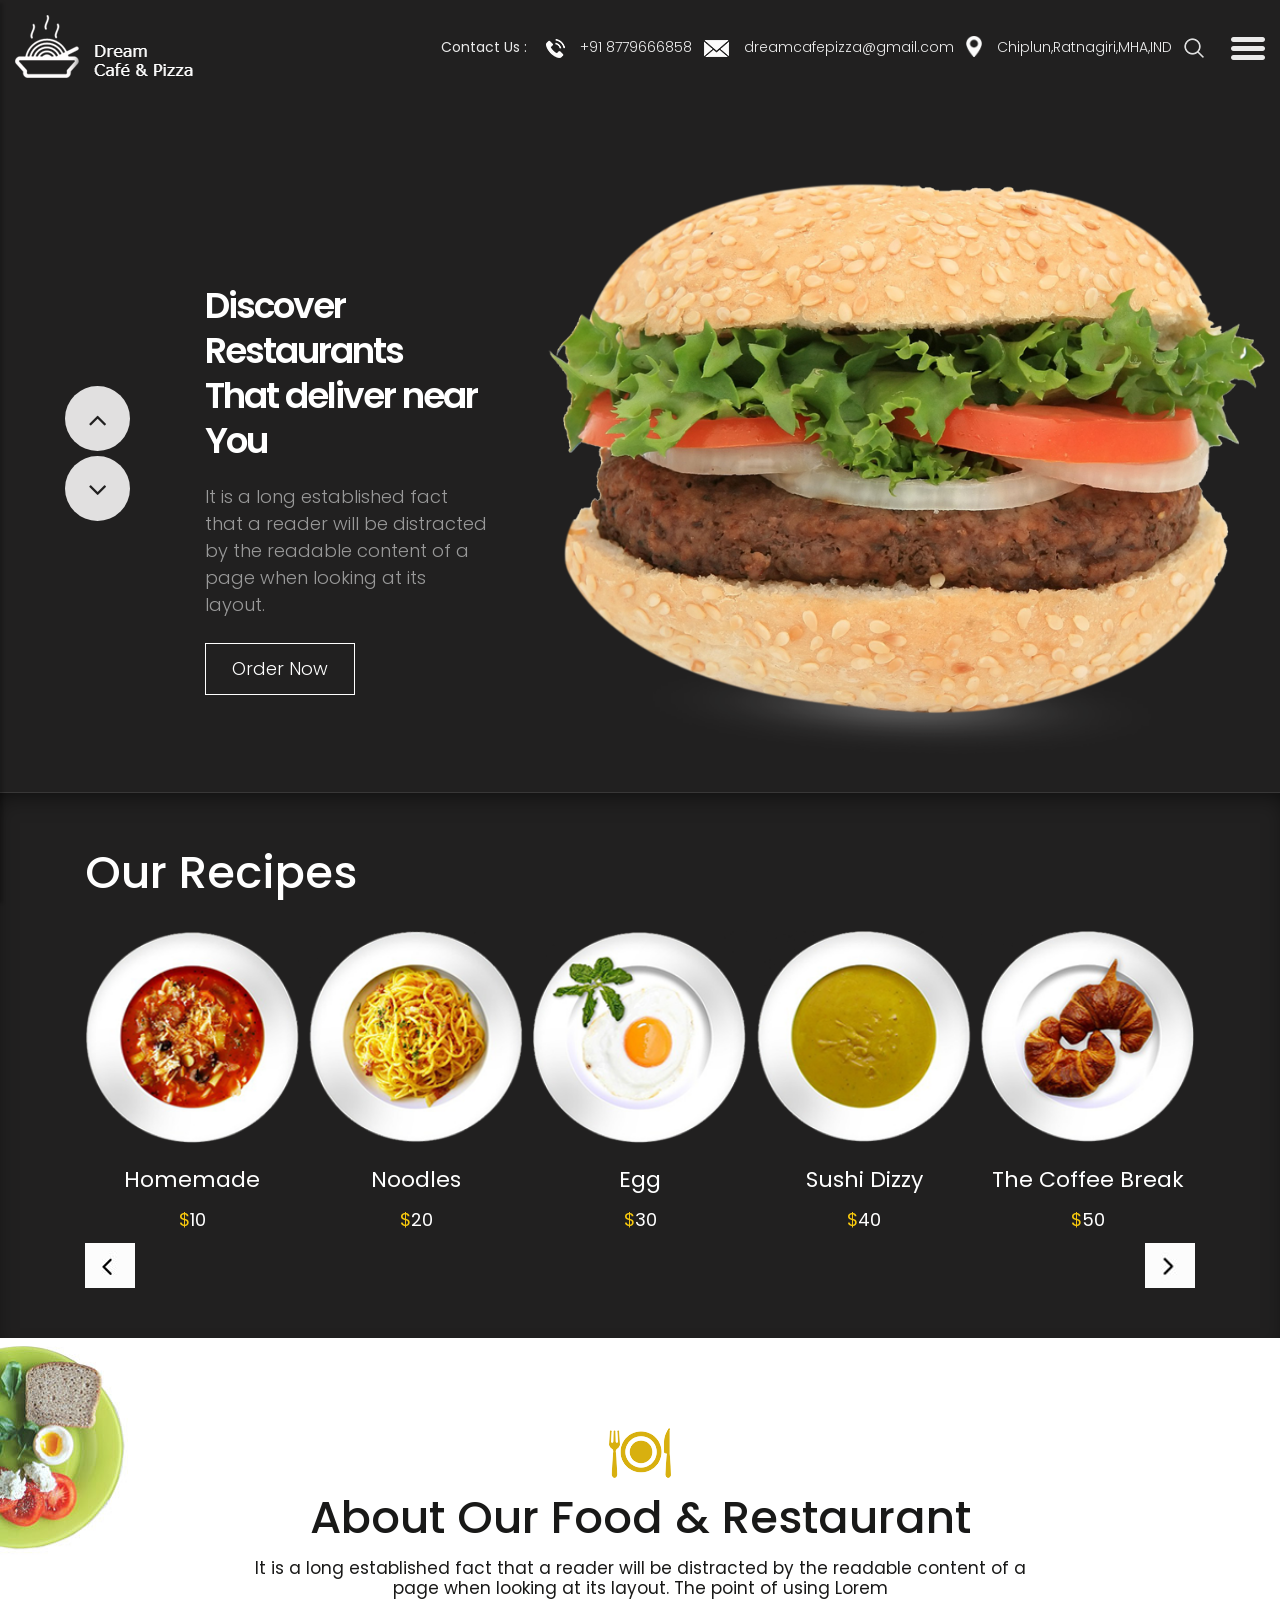
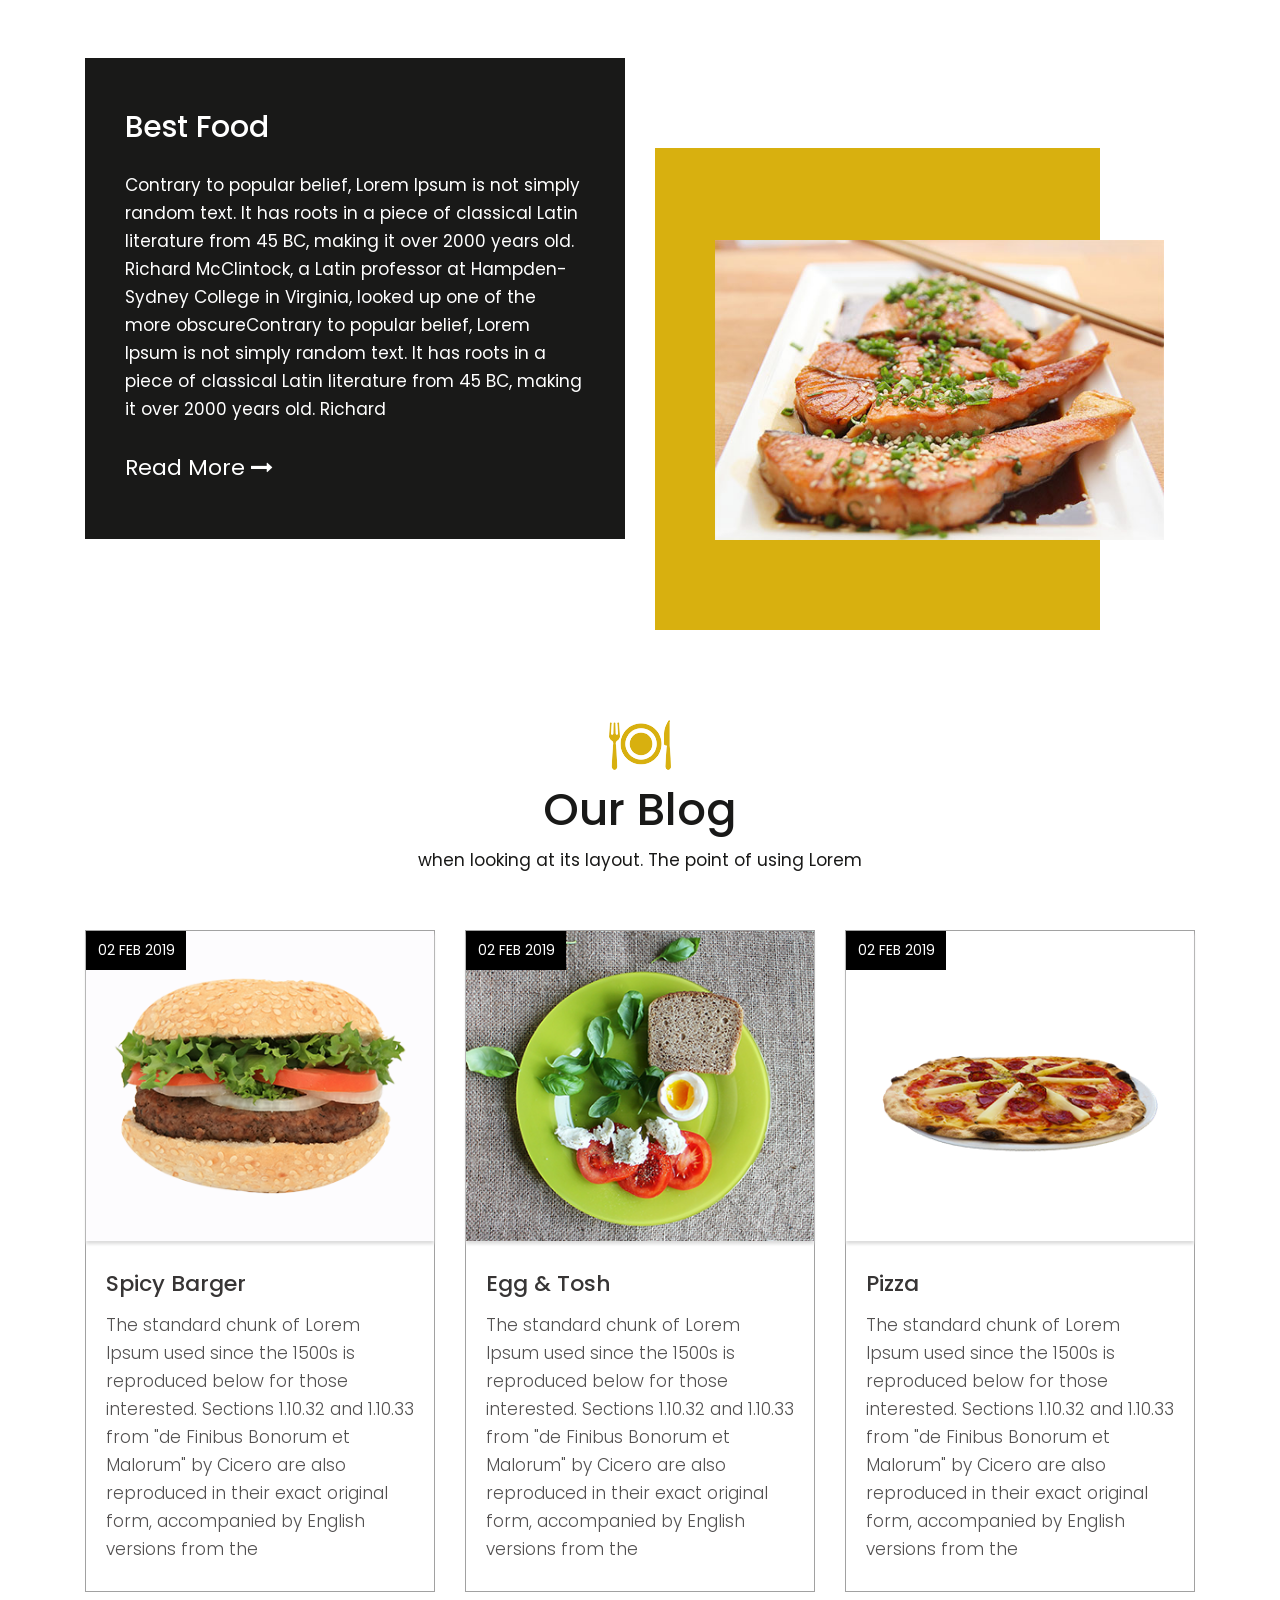
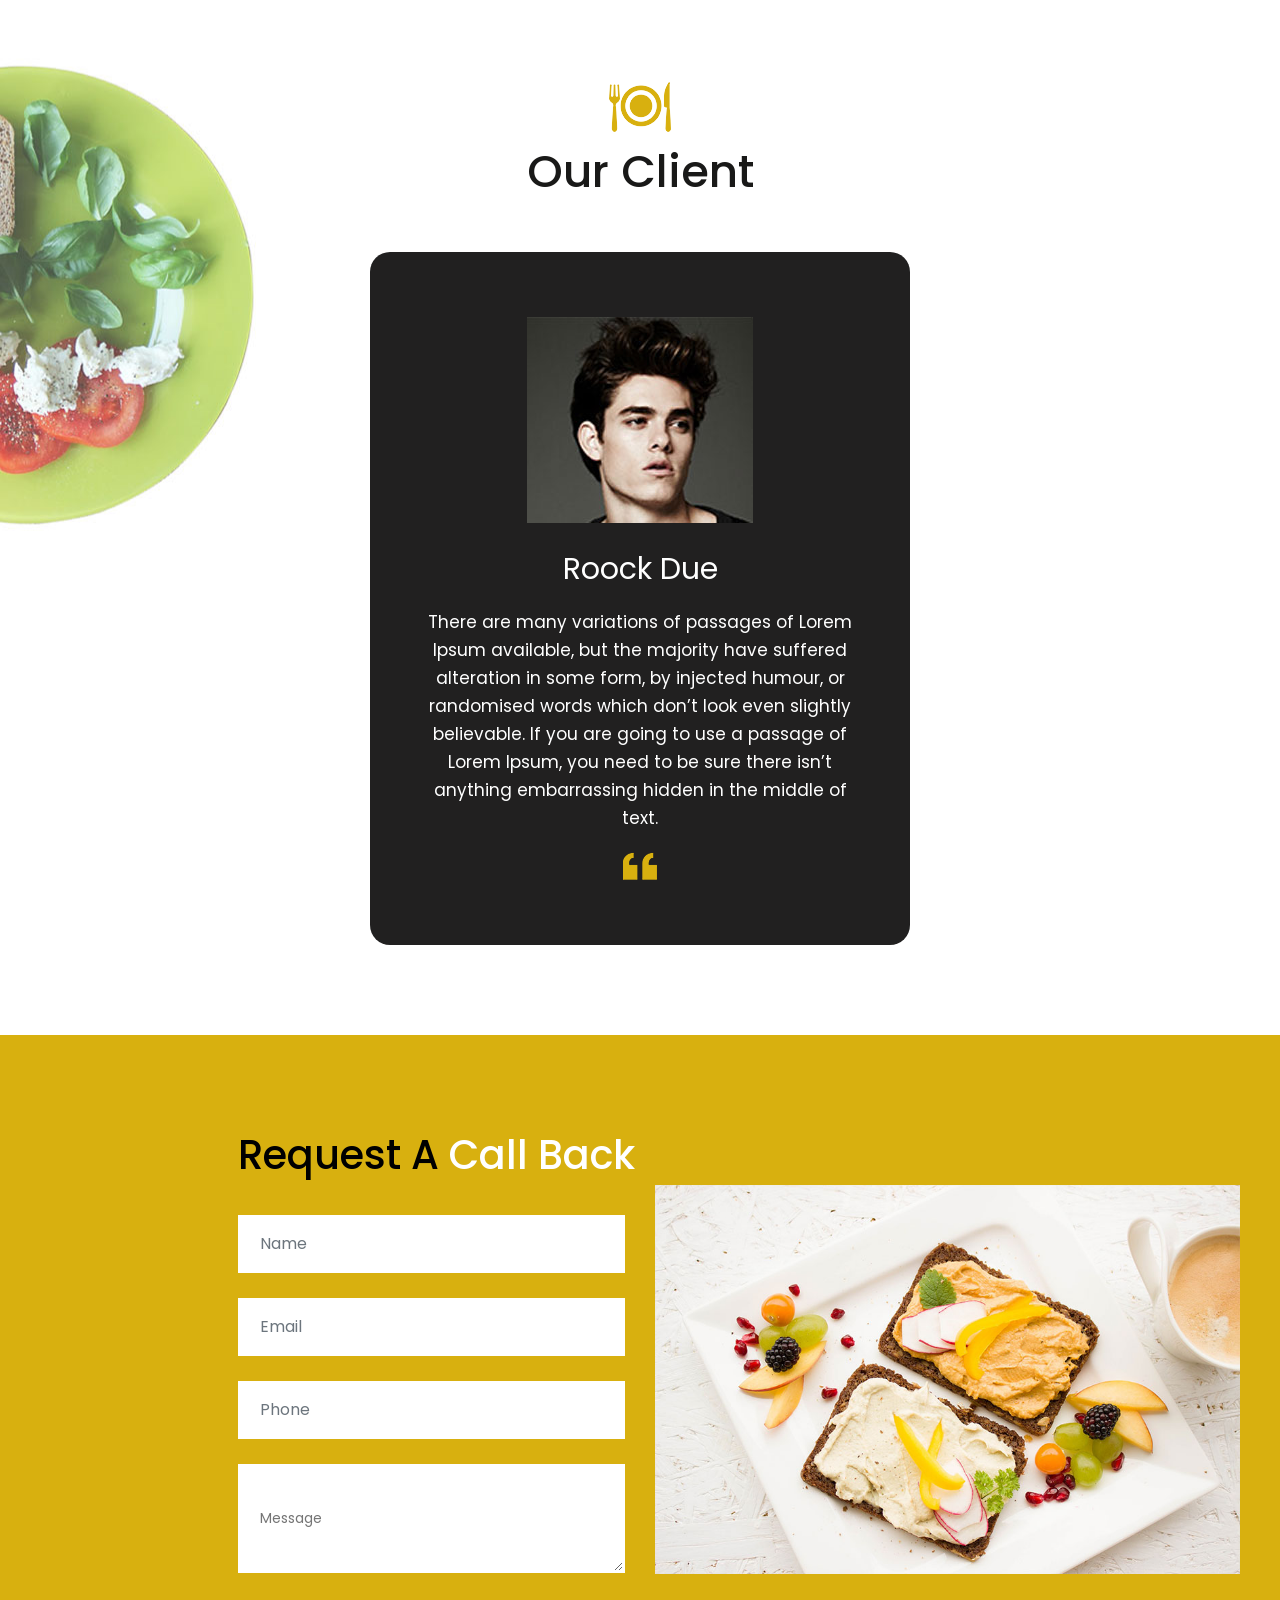
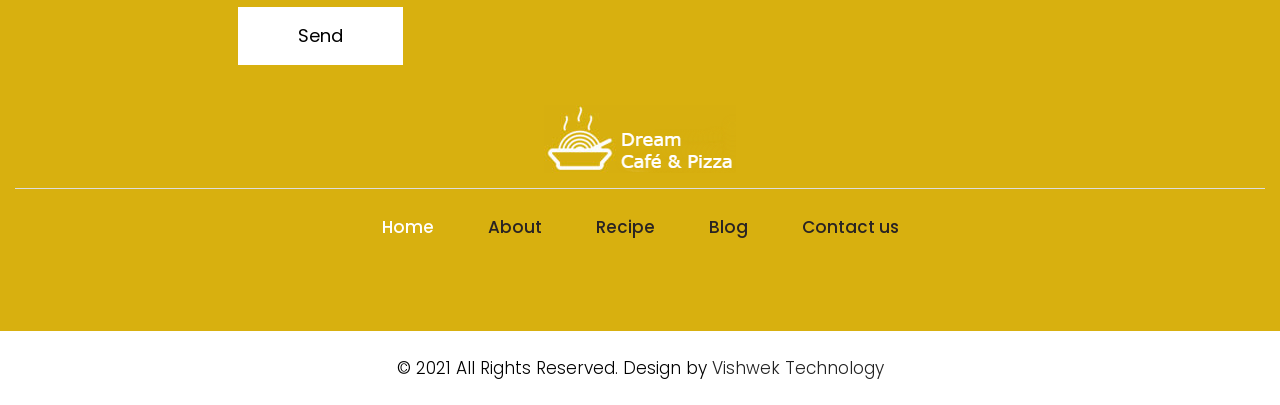
<file: index.html>
﻿<!DOCTYPE html>
<html lang="en">

<head>
    <!-- basic -->
    <meta charset="utf-8">
    <meta http-equiv="X-UA-Compatible" content="IE=edge">
    <!-- mobile metas -->
    <meta name="viewport" content="width=device-width, initial-scale=1">
    <meta name="viewport" content="initial-scale=1, maximum-scale=1">
    <!-- site metas -->
    <title>Dream Café & Pizza</title>
    <meta name="keywords" content="">
    <meta name="description" content="">
    <meta name="author" content="">
    <!-- bootstrap css -->
    <link rel="stylesheet" href="css/bootstrap.min.css">
    <!-- owl css -->
    <link rel="stylesheet" href="css/owl.carousel.min.css">
    <!-- style css -->
    <link rel="stylesheet" href="css/style.css">
    <!-- responsive-->
    <link rel="stylesheet" href="css/responsive.css">
    <!-- awesome fontfamily -->
    <link rel="stylesheet" href="https://cdnjs.cloudflare.com/ajax/libs/font-awesome/4.7.0/css/font-awesome.min.css">
    <!--[if lt IE 9]>
      <script src="https://oss.maxcdn.com/html5shiv/3.7.3/html5shiv.min.js"></script>
      <script src="https://oss.maxcdn.com/respond/1.4.2/respond.min.js"></script><![endif]-->
</head>
<!-- body -->

<body class="main-layout">
    <!-- loader  -->
    <div class="loader_bg">
        <div class="loader"><img src="images/loading.gif" alt="" /></div>
    </div>

    <div class="wrapper">
    <!-- end loader -->

     <div class="sidebar">
            <!-- Sidebar  -->
            <nav id="sidebar">

                <div id="dismiss">
                    <i class="fa fa-arrow-left"></i>
                </div>

                <ul class="list-unstyled components">

                    <li class="active">
                        <a href="index.html">Home</a>
                    </li>
                    <li>
                        <a href="about.html">About</a>
                    </li>
                    <li>
                        <a href="recipe.html">Recipe</a>
                    </li>
                    <li>
                        <a href="blog.html">Blog</a>
                    </li>
                    <li>
                        <a href="contact.html">Contact Us</a>
                    </li>
                </ul>

            </nav>
        </div>

    <div id="content">
    <!-- header -->
    <header>
        <div class="container-fluid">
            <div class="row">
                <div class="col-md-3">
                    <div class="full">
                        <a class="logo" href="index.html"><img src="images/logo.png" alt="#" /></a>
                    </div>
                </div>
                <div class="col-md-9">
                    <div class="full">
                        <div class="right_header_info">
                            <ul>
                                <li class="dinone">Contact Us : <img style="margin-right: 15px;margin-left: 15px;" src="images/phone_icon.png" alt="#"><a href="#">+91 8779666858</a></li>
                                <li class="dinone"><img style="margin-right: 15px;" src="images/mail_icon.png" alt="#"><a href="#">dreamcafepizza@gmail.com</a></li>
                                <li class="dinone"><img style="margin-right: 15px;height: 21px;position: relative;top: -2px;" src="images/location_icon.png" alt="#"><a href="#">Chiplun,Ratnagiri,MHA,IND</a></li>                                
                                <li><img style="margin-right: 15px;" src="images/search_icon.png" alt="#"></li>
                                <li>
                                    <button type="button" id="sidebarCollapse">
                                        <img src="images/menu_icon.png" alt="#">
                                    </button>
                                </li>
                            </ul>
                        </div>
                    </div>
                </div>
            </div>
        </div>
    </header>
    <!-- end header -->
    <!-- start slider section -->
    <div class="slider_section">
        <div class="container">
            <div class="row">
                <div class="col-md-12">
                    <div class="full">
                        <div id="main_slider" class="carousel vert slide" data-ride="carousel" data-interval="5000">
                            <div class="carousel-inner">
                                <div class="carousel-item active">
                                    <div class="row">
                                        <div class="col-md-5">
                                            <div class="slider_cont">
                                                <h3>Discover Restaurants<br>That deliver near You</h3>
                                                <p>It is a long established fact that a reader will be distracted by the readable content of a page when looking at its layout.</p>
                                                <a class="main_bt_border" href="#">Order Now</a>
                                            </div>
                                        </div>
                                        <div class="col-md-7">
                                            <div class="slider_image full text_align_center">
                                                <img class="img-responsive" src="images/burger_slide.png" alt="#" />
                                            </div>
                                        </div>
                                    </div>
                                </div>
                                <div class="carousel-item">
                                    <div class="row">
                                        <div class="col-md-5">
                                            <div class="slider_cont">
                                                <h3>Discover Restaurants<br>That deliver near You</h3>
                                                <p>It is a long established fact that a reader will be distracted by the readable content of a page when looking at its layout.</p>
                                                <a class="main_bt_border" href="#">Order Now</a>
                                            </div>
                                        </div>
                                        <div class="col-md-7 full text_align_center">
                                            <div class="slider_image">
                                                <img class="img-responsive" src="images/burger_slide.png" alt="#" />
                                            </div>
                                        </div>
                                    </div>
                                </div>
                            </div>
                            <a class="carousel-control-prev" href="#main_slider" role="button" data-slide="prev">
                                <i class="fa fa-angle-up"></i>
                            </a>
                            <a class="carousel-control-next" href="#main_slider" role="button" data-slide="next">
                                <i class="fa fa-angle-down"></i>
                            </a>
                        </div>
                    </div>
                </div>
            </div>
        </div>
    </div>
    <!-- end slider section -->






 






    <!-- section -->
    <section class="resip_section">
        <div class="container">
            <div class="row">
         <div class="col-md-12">
       <div class="ourheading">
    <h2>Our Recipes</h2>
  </div>
</div>    
<div class="container">
    <div class="row">
        <div class="col-md-12">
            <div class="owl-carousel owl-theme">

                <div class="item">
                    <div class="product_blog_img">
                        <img src="images/rs1.png" alt="#" />
                    </div>
                    <div class="product_blog_cont">
                        <h3>Homemade</h3>
                        <h4><span class="theme_color">$</span>10</h4>
                    </div>
                </div>
                <div class="item">
                    <div class="product_blog_img">
                        <img src="images/rs2.png" alt="#" />
                    </div>
                    <div class="product_blog_cont">
                        <h3>Noodles</h3>
                        <h4><span class="theme_color">$</span>20</h4>
                    </div>
                </div>
                <div class="item">
                    <div class="product_blog_img">
                        <img src="images/rs3.png" alt="#" />
                    </div>
                    <div class="product_blog_cont">
                        <h3>Egg</h3>
                        <h4><span class="theme_color">$</span>30</h4>
                    </div>
                </div>
                <div class="item">
                    <div class="product_blog_img">
                        <img src="images/rs4.png" alt="#" />
                    </div>
                    <div class="product_blog_cont">
                        <h3>Sushi Dizzy</h3>
                        <h4><span class="theme_color">$</span>40</h4>
                    </div>
                </div>
                <div class="item">
                    <div class="product_blog_img">
                        <img src="images/rs5.png" alt="#" />
                    </div>
                    <div class="product_blog_cont">
                        <h3>The Coffee Break</h3>
                        <h4><span class="theme_color">$</span>50</h4>
                    </div>
                </div>
                <div class="item">
                    <div class="product_blog_img">
                        <img src="images/rs1.png" alt="#" />
                    </div>
                    <div class="product_blog_cont">
                        <h3>Homemade</h3>
                        <h4><span class="theme_color">$</span>10</h4>
                    </div>
                </div>
                <div class="item">
                    <div class="product_blog_img">
                        <img src="images/rs2.png" alt="#" />
                    </div>
                    <div class="product_blog_cont">
                        <h3>Noodles</h3>
                        <h4><span class="theme_color">$</span>20</h4>
                    </div>
                </div>
                <div class="item">
                    <div class="product_blog_img">
                        <img src="images/rs3.png" alt="#" />
                    </div>
                    <div class="product_blog_cont">
                        <h3>Egg</h3>
                        <h4><span class="theme_color">$</span>30</h4>
                    </div>
                </div>
                <div class="item">
                    <div class="product_blog_img">
                        <img src="images/rs4.png" alt="#" />
                    </div>
                    <div class="product_blog_cont">
                        <h3>Sushi Dizzy</h3>
                        <h4><span class="theme_color">$</span>40</h4>
                    </div>
                </div>
                <div class="item">
                    <div class="product_blog_img">
                        <img src="images/rs5.png" alt="#" />
                    </div>
                    <div class="product_blog_cont">
                        <h3>The Coffee Break</h3>
                        <h4><span class="theme_color">$</span>50</h4>
                    </div>
                </div>

            </div>
        </div>
    </div>
</div>
</div>
</div>
</section>
<div class="bg_bg">
<!-- about -->
<div class="about">
    <div class="container">
      <div class="row">
         <div class="col-md-12">
             <div class="title">
                <i><img src="images/title.png" alt="#"/></i>
                <h2>About Our Food & Restaurant</h2>
                <span>It is a long established fact that a reader will be distracted by the readable content of a
                   <br> page when looking at its layout. The point of using Lorem
                </span>
             </div>
          </div>
       </div>
       <div class="row">
         <div class="col-xl-6 col-lg-6 col-md-12 col-sm-12">
             <div class="about_box">
                 <h3>Best Food</h3>
                 <p>Contrary to popular belief, Lorem Ipsum is not simply random text. It has roots in a piece of classical Latin literature from 45 BC, making it over 2000 years old. Richard McClintock, a Latin professor at Hampden-Sydney College in Virginia, looked up one of the more obscureContrary to popular belief, Lorem Ipsum is not simply random text. It has roots in a piece of classical Latin literature from 45 BC, making it over 2000 years old. Richard </p>
                 <a href="#">Read More <i class="fa fa-long-arrow-right" aria-hidden="true"></i></a>
             </div>
         </div>
          <div class="col-xl-5 col-lg-5 col-md-10 col-sm-12 about_img_boxpdnt">
             <div class="about_img">
                 <figure><img src="images/about-img.jpg" alt="#/"></figure>
             </div>
         </div>      
       </div> 
    </div>
</div>
<!-- end about -->

<!-- blog -->
<div class="blog">
  <div class="container">
    <div class="row">
      <div class="col-md-12">
        <div class="title">
          <i><img src="images/title.png" alt="#"/></i>
          <h2>Our Blog</h2>
          <span>when looking at its layout. The point of using Lorem</span>
        </div>
      </div>
    </div>
    <div class="row">
      <div class="col-xl-4 col-lg-4 col-md-4 col-sm-12 mar_bottom">
        <div class="blog_box">
          <div class="blog_img_box">
            <figure><img src="images/blog_img1.png" alt="#"/>
             <span>02 FEB 2019</span>
            </figure>
          </div>
          <h3>Spicy Barger</h3>
          <p>The standard chunk of Lorem Ipsum used since the 1500s is reproduced below for those interested. Sections 1.10.32 and 1.10.33 from "de Finibus Bonorum et Malorum" by Cicero are also reproduced in their exact original form, accompanied by English versions from the </p>
        </div>
      </div>
       <div class="col-xl-4 col-lg-4 col-md-4 col-sm-12 mar_bottom">
        <div class="blog_box">
          <div class="blog_img_box">
            <figure><img src="images/blog_img2.png" alt="#"/>
             <span>02 FEB 2019</span>
            </figure>
          </div>
          <h3>Egg & Tosh</h3>
          <p>The standard chunk of Lorem Ipsum used since the 1500s is reproduced below for those interested. Sections 1.10.32 and 1.10.33 from "de Finibus Bonorum et Malorum" by Cicero are also reproduced in their exact original form, accompanied by English versions from the </p>
        </div>
      </div>
       <div class="col-xl-4 col-lg-4 col-md-4 col-sm-12">
        <div class="blog_box">
          <div class="blog_img_box">
            <figure><img src="images/blog_img3.png" alt="#"/>
             <span>02 FEB 2019</span>
            </figure>
          </div>
          <h3>Pizza</h3>
          <p>The standard chunk of Lorem Ipsum used since the 1500s is reproduced below for those interested. Sections 1.10.32 and 1.10.33 from "de Finibus Bonorum et Malorum" by Cicero are also reproduced in their exact original form, accompanied by English versions from the </p>
        </div>
      </div>
    </div>
  </div>
</div>
<!-- end blog -->

<!-- Our Client -->
<div class="Client">
  <div class="container">
    <div class="row">
      <div class="col-md-12">
        <div class="title">
          <i><img src="images/title.png" alt="#"/></i>
          <h2>Our Client</h2>
        </div>
      </div>
    </div>
    <div class="row">
      <div class="col-md-6 offset-md-3">
         <div class="Client_box">
           <img src="images/client.jpg" alt="#"/>
           <h3>Roock Due</h3>
           <p>There are many variations of passages of Lorem Ipsum available, but the majority have suffered alteration in some form, by injected humour, or randomised words which don’t look even slightly believable. If you are going to use a passage of Lorem Ipsum, you need to be sure there isn’t anything embarrassing hidden in the middle of text.</p>
           <i><img src="images/client_icon.png" alt="#"/></i>
         </div>
      </div>
    </div>
  </div>
</div>  
<!-- end Our Client -->
</div>
    <!-- footer -->
    <fooetr>
        <div class="footer">
            <div class="container-fluid">
                <div class="row">
                  <div class=" col-md-12">
                    <h2>Request  A<strong class="white"> Call  Back</strong></h2>
                  </div>
                    <div class="col-xl-6 col-lg-6 col-md-6 col-sm-12">
                      
                        <form class="main_form">
                            <div class="row">
                             
                                <div class="col-xl-12 col-lg-12 col-md-12 col-sm-12">
                                    <input class="form-control" placeholder="Name" type="text" name="Name">
                                </div>
                                <div class="col-xl-12 col-lg-12 col-md-12 col-sm-12">
                                    <input class="form-control" placeholder="Email" type="text" name="Email">
                                </div>
                                <div class="col-xl-12 col-lg-12 col-md-12 col-sm-12">
                                    <input class="form-control" placeholder="Phone" type="text" name="Phone">
                                </div>
                                <div class="col-xl-12 col-lg-12 col-md-12 col-sm-12">
                                    <textarea class="textarea" placeholder="Message" type="text" name="Message"></textarea>
                                </div>
                                <div class="col-xl-12 col-lg-12 col-md-12 col-sm-12">
                                    <button class="send">Send</button>
                                </div>
                            </div>
                        </form>
                    </div>
                    <div class="col-xl-6 col-lg-6 col-md-6 col-sm-12">
                        <div class="img-box">
                            <figure><img src="images/img.jpg" alt="img" /></figure>
                        </div>
                    </div>
                </div>
                <div class="row">
                    <div class="col-md-12">
                        <div class="footer_logo">
                          <a href="index.html"><img src="images/logo1.jpg" alt="logo" /></a>
                        </div>
                    </div>
                    <div class="col-md-12">
                        <ul class="lik">
                            <li class="active"> <a href="index.html">Home</a></li>
                            <li> <a href="about.html">About</a></li>
                            <li> <a href="recipe.html">Recipe</a></li>
                            <li> <a href="blog.html">Blog</a></li>
                            <li> <a href="contact.html">Contact us</a></li>
                        </ul>
                    </div>                     
                </div>
            </div>
            <div class="copyright">
                <div class="container">
                    <p>© 2021 All Rights Reserved. Design by<a href="#"> Vishwek Technology</a></p>
                </div>
            </div>
        </div>
    </fooetr>
    <!-- end footer -->

    </div>
    </div>
    <div class="overlay"></div>
    <!-- Javascript files-->
    <script src="js/jquery.min.js"></script>
    <script src="js/popper.min.js"></script>
    <script src="js/bootstrap.bundle.min.js"></script>
    <script src="js/owl.carousel.min.js"></script>
    <script src="js/custom.js"></script>
     <script src="js/jquery.mCustomScrollbar.concat.min.js"></script>
    
     <script src="js/jquery-3.0.0.min.js"></script>
   <script type="text/javascript">
        $(document).ready(function() {
            $("#sidebar").mCustomScrollbar({
                theme: "minimal"
            });

            $('#dismiss, .overlay').on('click', function() {
                $('#sidebar').removeClass('active');
                $('.overlay').removeClass('active');
            });

            $('#sidebarCollapse').on('click', function() {
                $('#sidebar').addClass('active');
                $('.overlay').addClass('active');
                $('.collapse.in').toggleClass('in');
                $('a[aria-expanded=true]').attr('aria-expanded', 'false');
            });
        });
    </script>

    <style>
    #owl-demo .item{
        margin: 3px;
    }
    #owl-demo .item img{
        display: block;
        width: 100%;
        height: auto;
    }
    </style>

     
      <script>
         $(document).ready(function() {
           var owl = $('.owl-carousel');
           owl.owlCarousel({
             margin: 10,
             nav: true,
             loop: true,
             responsive: {
               0: {
                 items: 1
               },
               600: {
                 items: 2
               },
               1000: {
                 items: 5
               }
             }
           })
         })
      </script>

</body>

</html>
</file>
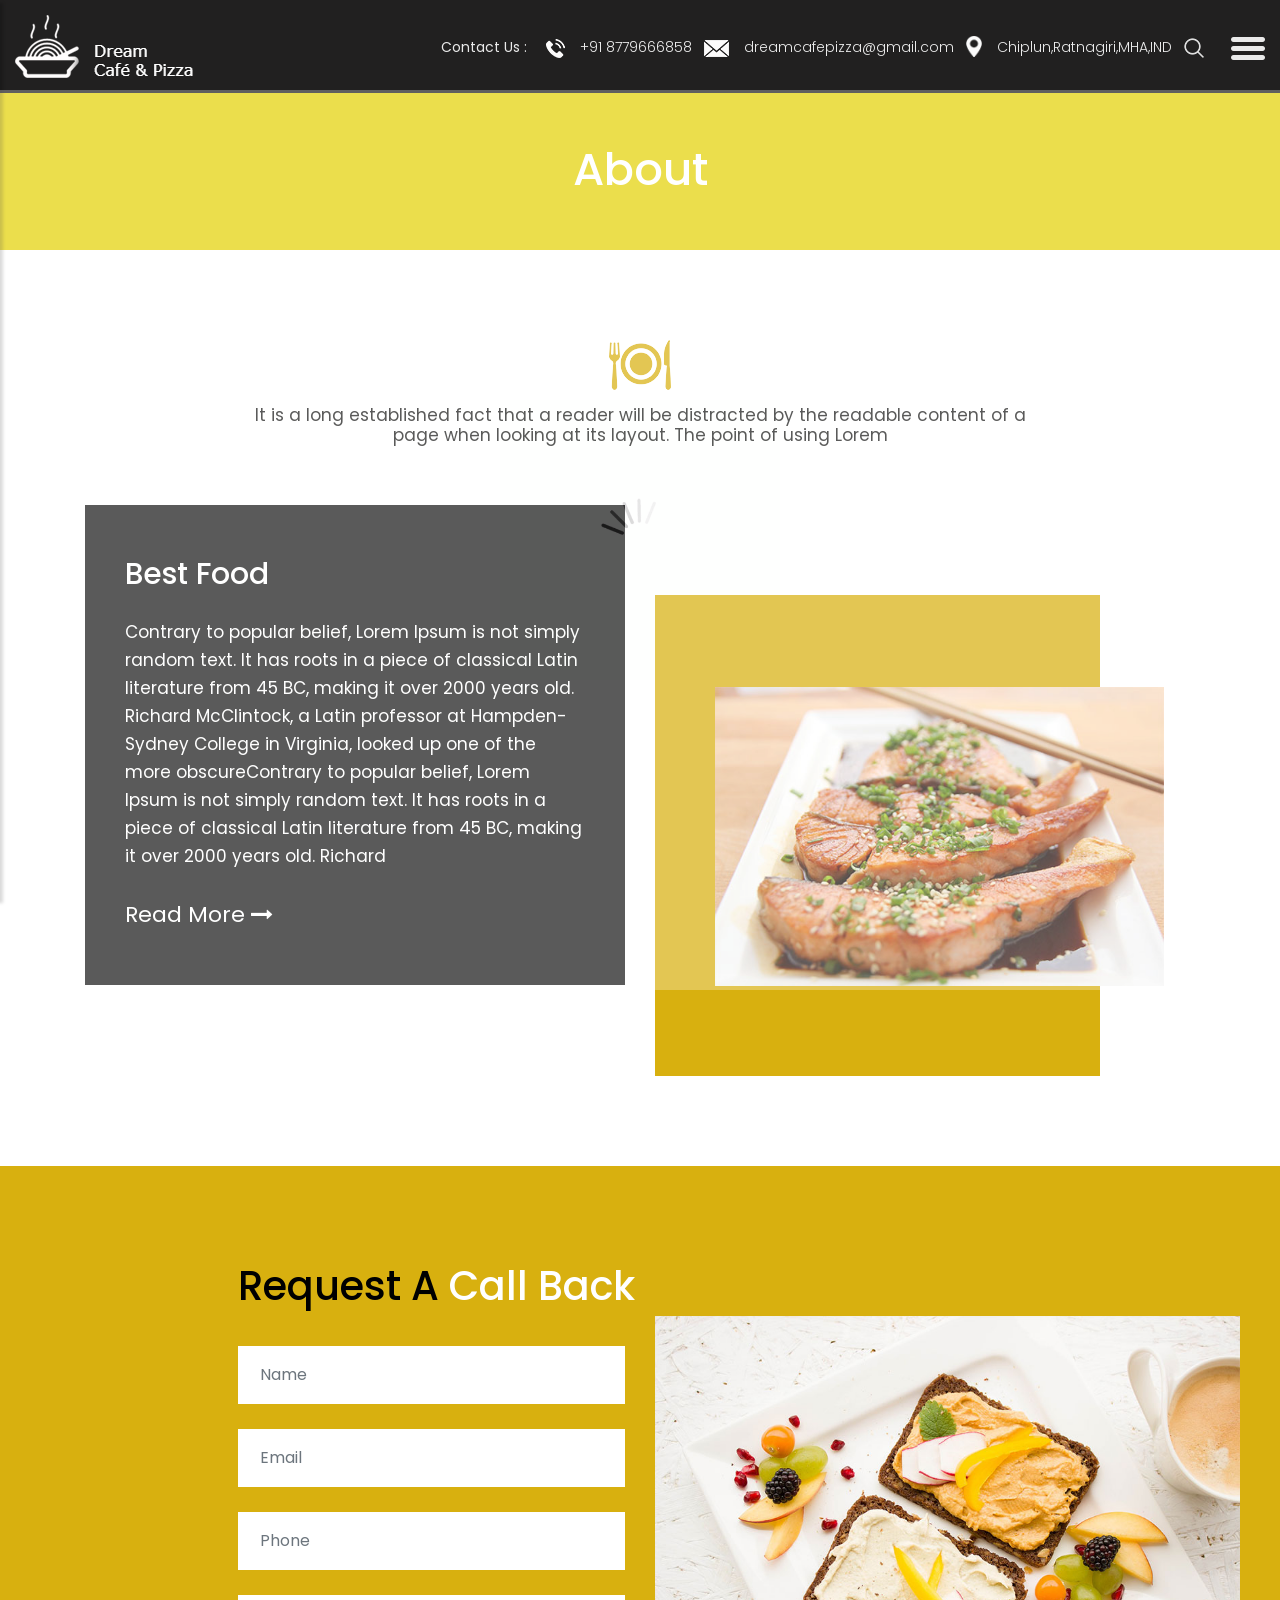
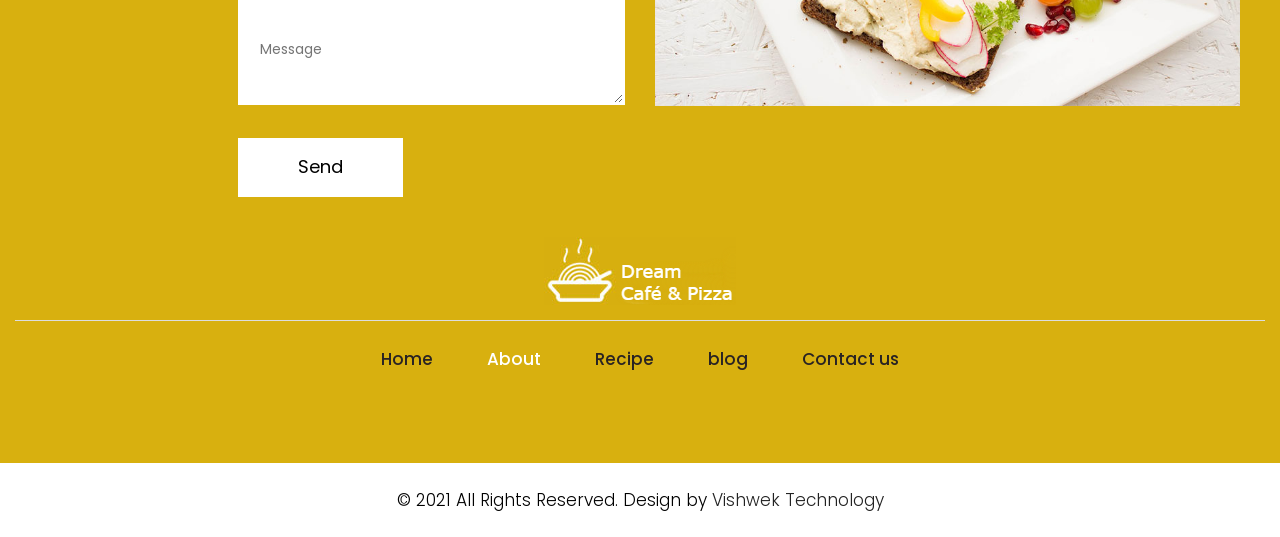
<file: about.html>
﻿<!DOCTYPE html>
<html lang="en">

<head>
    <!-- basic -->
    <meta charset="utf-8">
    <meta http-equiv="X-UA-Compatible" content="IE=edge">
    <!-- mobile metas -->
    <meta name="viewport" content="width=device-width, initial-scale=1">
    <meta name="viewport" content="initial-scale=1, maximum-scale=1">
    <!-- site metas -->
    <title>Dream Café & Pizza</title>
    <meta name="keywords" content="">
    <meta name="description" content="">
    <meta name="author" content="">
    <!-- bootstrap css -->
    <link rel="stylesheet" href="css/bootstrap.min.css">
    <!-- owl css -->
    <link rel="stylesheet" href="css/owl.carousel.min.css">
    <!-- style css -->
    <link rel="stylesheet" href="css/style.css">
    <!-- responsive-->
    <link rel="stylesheet" href="css/responsive.css">
    <!-- awesome fontfamily -->
    <link rel="stylesheet" href="https://cdnjs.cloudflare.com/ajax/libs/font-awesome/4.7.0/css/font-awesome.min.css">
    <!--[if lt IE 9]>
      <script src="https://oss.maxcdn.com/html5shiv/3.7.3/html5shiv.min.js"></script>
      <script src="https://oss.maxcdn.com/respond/1.4.2/respond.min.js"></script><![endif]-->
</head>
<!-- body -->

<body class="main-layout about_page">
    <!-- loader  -->
    <div class="loader_bg">
        <div class="loader"><img src="images/loading.gif" alt="" /></div>
    </div>

    <div class="wrapper">
    <!-- end loader -->

     <div class="sidebar">
            <!-- Sidebar  -->
            <nav id="sidebar">

                <div id="dismiss">
                    <i class="fa fa-arrow-left"></i>
                </div>

                <ul class="list-unstyled components">

                    <li >
                        <a href="index.html">Home</a>
                    </li>
                    <li class="active">
                        <a href="about.html">About</a>
                    </li>
                    <li>
                        <a href="recipe.html">Recipe</a>
                    </li>
                    <li>
                        <a href="blog.html">Blog</a>
                    </li>
                    <li>
                        <a href="contact.html">Contact Us</a>
                    </li>
                </ul>

            </nav>
        </div>

    <div id="content">
    <!-- header -->
    <header>
        <div class="container-fluid">
            <div class="row">
                <div class="col-md-3">
                    <div class="full">
                        <a class="logo" href="index.html"><img src="images/logo.png" alt="#" /></a>
                    </div>
                </div>
                <div class="col-md-9">
                    <div class="full">
                        <div class="right_header_info">
                            <ul>
                                <li class="dinone">Contact Us : <img style="margin-right: 15px;margin-left: 15px;" src="images/phone_icon.png" alt="#"><a href="#">+91 8779666858</a></li>
                                <li class="dinone"><img style="margin-right: 15px;" src="images/mail_icon.png" alt="#"><a href="#">dreamcafepizza@gmail.com</a></li>
                                <li class="dinone"><img style="margin-right: 15px;height: 21px;position: relative;top: -2px;" src="images/location_icon.png" alt="#"><a href="#">Chiplun,Ratnagiri,MHA,IND</a></li>                                
                                <li><img style="margin-right: 15px;" src="images/search_icon.png" alt="#"></li>
                                <li>
                                    <button type="button" id="sidebarCollapse">
                                        <img src="images/menu_icon.png" alt="#">
                                    </button>
                                </li>
                            </ul>
                        </div>
                    </div>
                </div>
            </div>
        </div>
    </header>
    <!-- end header -->
    
    <div class="yellow_bg">
   <div class="container">
            <div class="row">
               <div class="col-md-12">
                  <div class="title">
                     <h2>About</h2>
                    
                  </div>
               </div>
            </div>
          </div>
</div>
<!-- about -->
<div class="about">
    <div class="container">
      <div class="row">
         <div class="col-md-12">
             <div class="title">
                <i><img src="images/title.png" alt="#"/></i>
                
                <span>It is a long established fact that a reader will be distracted by the readable content of a
                   <br> page when looking at its layout. The point of using Lorem
                </span>
             </div>
          </div>
       </div>
       <div class="row">
         <div class="col-xl-6 col-lg-6 col-md-12 col-sm-12">
             <div class="about_box">
                 <h3>Best Food</h3>
                 <p>Contrary to popular belief, Lorem Ipsum is not simply random text. It has roots in a piece of classical Latin literature from 45 BC, making it over 2000 years old. Richard McClintock, a Latin professor at Hampden-Sydney College in Virginia, looked up one of the more obscureContrary to popular belief, Lorem Ipsum is not simply random text. It has roots in a piece of classical Latin literature from 45 BC, making it over 2000 years old. Richard </p>
                 <a href="#">Read More <i class="fa fa-long-arrow-right" aria-hidden="true"></i></a>
             </div>
         </div>
          <div class="col-xl-5 col-lg-5 col-md-10 col-sm-12 about_img_boxpdnt">
             <div class="about_img">
                 <figure><img src="images/about-img.jpg" alt="#/"></figure>
             </div>
         </div>      
       </div> 
    </div>
</div>
<!-- end about -->


    <!-- footer -->
    <fooetr>
        <div class="footer">
            <div class="container-fluid">
                <div class="row">
                  <div class=" col-md-12">
                    <h2>Request  A<strong class="white"> Call  Back</strong></h2>
                  </div>
                    <div class="col-xl-6 col-lg-6 col-md-6 col-sm-12">
                      
                        <form class="main_form">
                            <div class="row">
                             
                                <div class="col-xl-12 col-lg-12 col-md-12 col-sm-12">
                                    <input class="form-control" placeholder="Name" type="text" name="Name">
                                </div>
                                <div class="col-xl-12 col-lg-12 col-md-12 col-sm-12">
                                    <input class="form-control" placeholder="Email" type="text" name="Email">
                                </div>
                                <div class="col-xl-12 col-lg-12 col-md-12 col-sm-12">
                                    <input class="form-control" placeholder="Phone" type="text" name="Phone">
                                </div>
                                <div class="col-xl-12 col-lg-12 col-md-12 col-sm-12">
                                    <textarea class="textarea" placeholder="Message" type="text" name="Message"></textarea>
                                </div>
                                <div class="col-xl-12 col-lg-12 col-md-12 col-sm-12">
                                    <button class="send">Send</button>
                                </div>
                            </div>
                        </form>
                    </div>
                    <div class="col-xl-6 col-lg-6 col-md-6 col-sm-12">
                        <div class="img-box">
                            <figure><img src="images/img.jpg" alt="img" /></figure>
                        </div>
                    </div>
                </div>
                <div class="row">
                    <div class="col-md-12">
                        <div class="footer_logo">
                          <a href="index.html"><img src="images/logo1.jpg" alt="logo" /></a>
                        </div>
                    </div>
                    <div class="col-md-12">
                        <ul class="lik">
                            <li > <a href="index.html">Home</a></li>
                            <li class="active"> <a href="about.html">About</a></li>
                            <li> <a href="recipe.html">Recipe</a></li>
                            <li> <a href="blog.html">blog</a></li>
                            <li> <a href="contact.html">Contact us</a></li>
                        </ul>
                    </div> 
                </div>
            </div>
            <div class="copyright">
                <div class="container">
                    <p>© 2021 All Rights Reserved. Design by<a href="#"> Vishwek Technology</a></p>
                </div>
            </div>
        </div>
    </fooetr>
    <!-- end footer -->

    </div>
    </div>
    <div class="overlay"></div>
    <!-- Javascript files-->
    <script src="js/jquery.min.js"></script>
    <script src="js/popper.min.js"></script>
    <script src="js/bootstrap.bundle.min.js"></script>
    <script src="js/owl.carousel.min.js"></script>
    <script src="js/custom.js"></script>
     <script src="js/jquery.mCustomScrollbar.concat.min.js"></script>
    
     <script src="js/jquery-3.0.0.min.js"></script>
   <script type="text/javascript">
        $(document).ready(function() {
            $("#sidebar").mCustomScrollbar({
                theme: "minimal"
            });

            $('#dismiss, .overlay').on('click', function() {
                $('#sidebar').removeClass('active');
                $('.overlay').removeClass('active');
            });

            $('#sidebarCollapse').on('click', function() {
                $('#sidebar').addClass('active');
                $('.overlay').addClass('active');
                $('.collapse.in').toggleClass('in');
                $('a[aria-expanded=true]').attr('aria-expanded', 'false');
            });
        });
    </script>

</body>

</html>
</file>
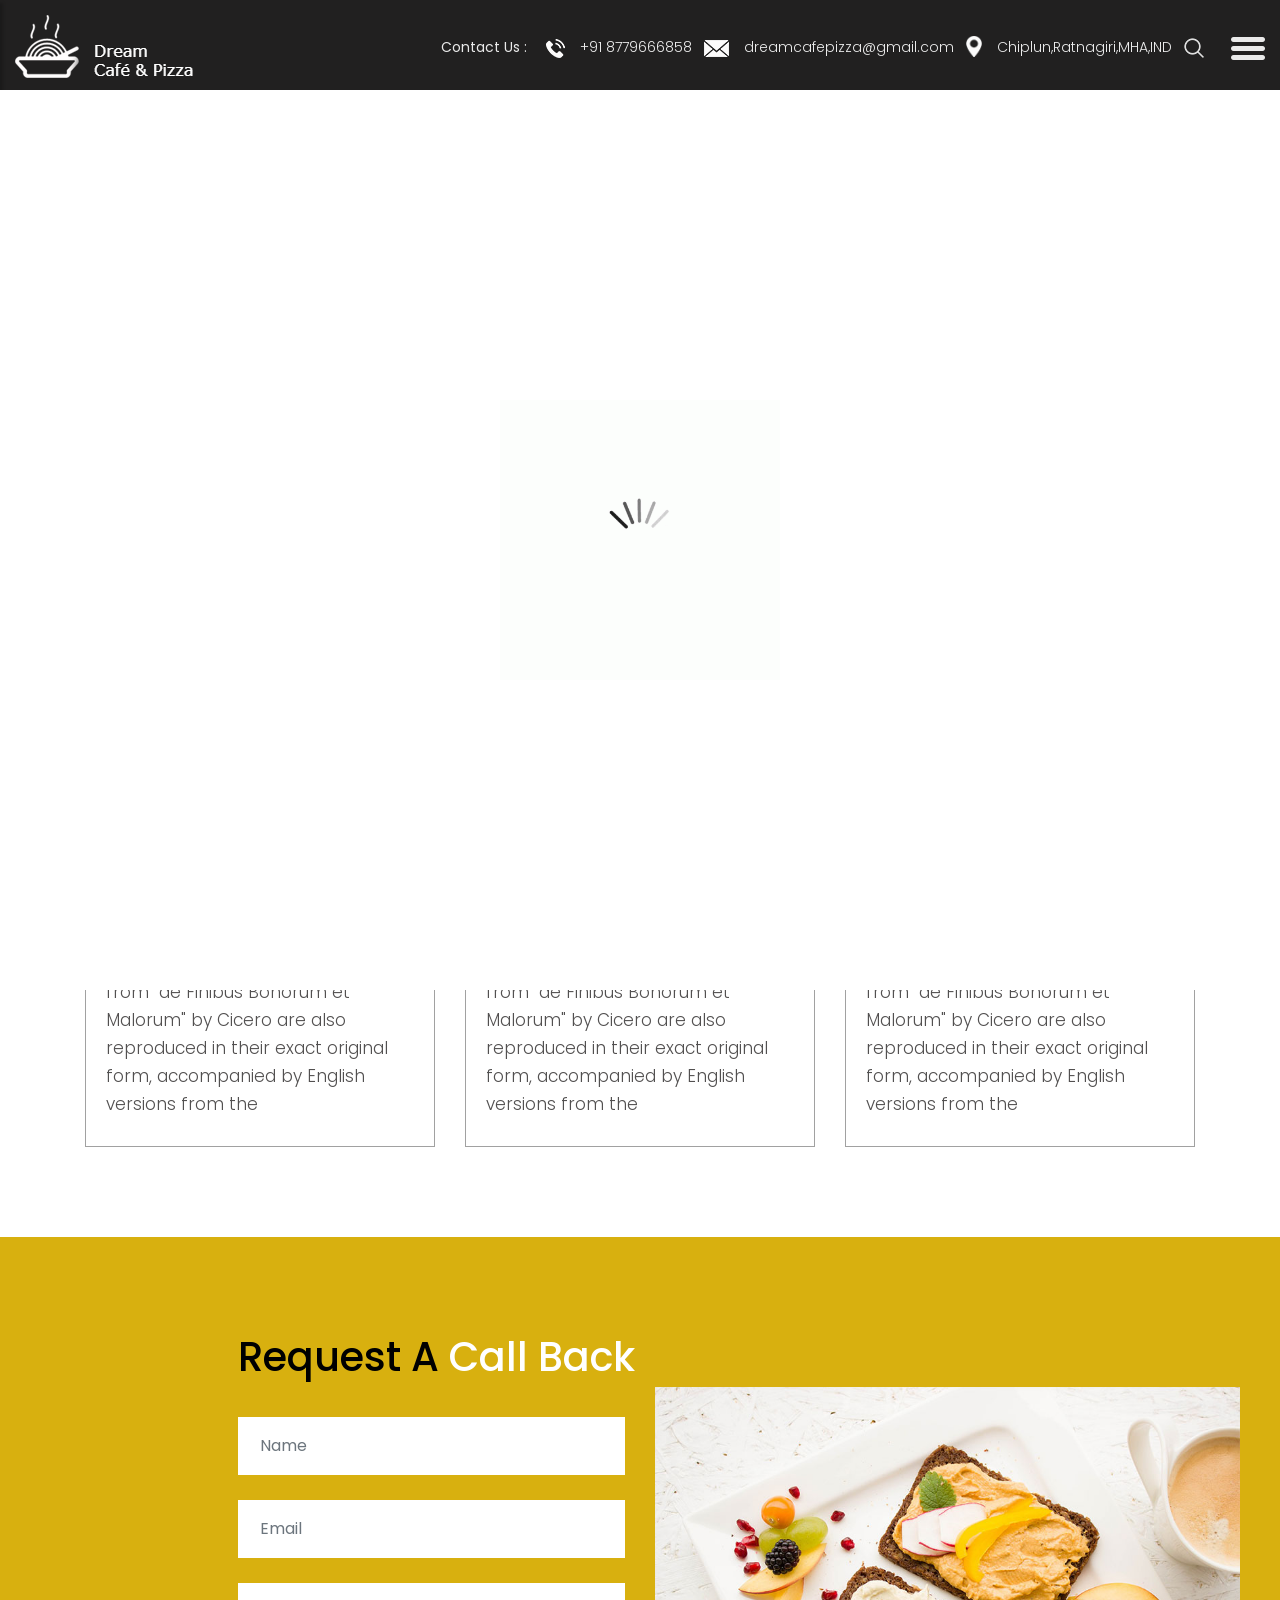
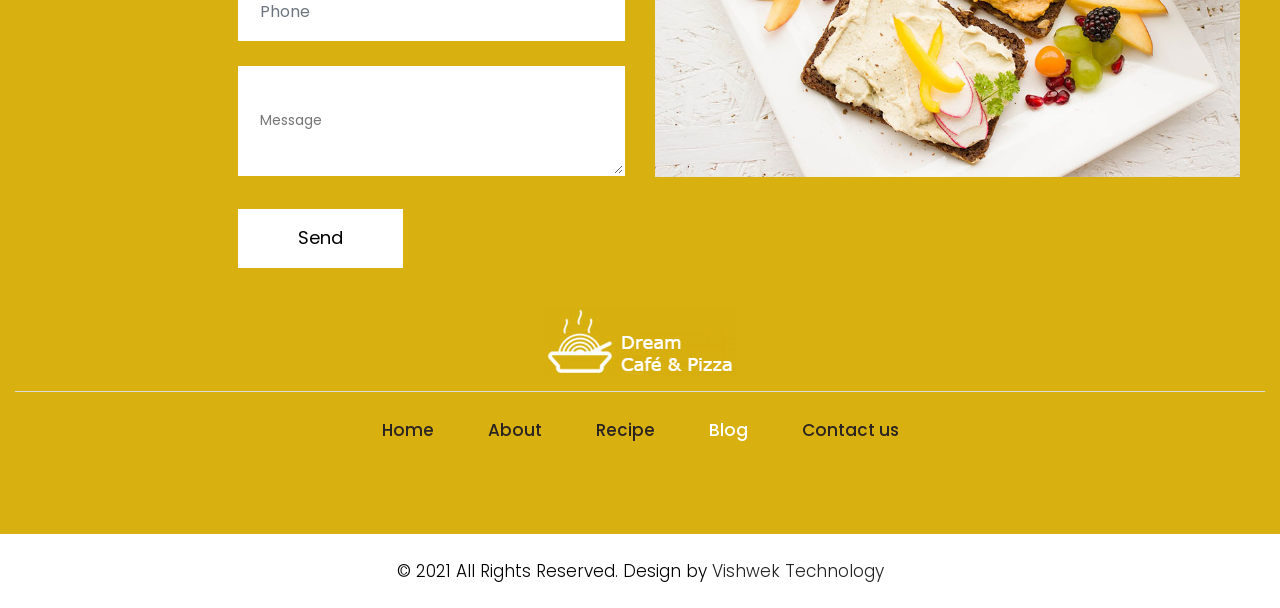
<file: blog.html>
﻿<!DOCTYPE html>
<html lang="en">

<head>
    <!-- basic -->
    <meta charset="utf-8">
    <meta http-equiv="X-UA-Compatible" content="IE=edge">
    <!-- mobile metas -->
    <meta name="viewport" content="width=device-width, initial-scale=1">
    <meta name="viewport" content="initial-scale=1, maximum-scale=1">
    <!-- site metas -->
    <title>Dream Café & Pizza</title>
    <meta name="keywords" content="">
    <meta name="description" content="">
    <meta name="author" content="">
    <!-- bootstrap css -->
    <link rel="stylesheet" href="css/bootstrap.min.css">
    <!-- owl css -->
    <link rel="stylesheet" href="css/owl.carousel.min.css">
    <!-- style css -->
    <link rel="stylesheet" href="css/style.css">
    <!-- responsive-->
    <link rel="stylesheet" href="css/responsive.css">
    <!-- awesome fontfamily -->
    <link rel="stylesheet" href="https://cdnjs.cloudflare.com/ajax/libs/font-awesome/4.7.0/css/font-awesome.min.css">
    <!--[if lt IE 9]>
      <script src="https://oss.maxcdn.com/html5shiv/3.7.3/html5shiv.min.js"></script>
      <script src="https://oss.maxcdn.com/respond/1.4.2/respond.min.js"></script><![endif]-->
</head>
<!-- body -->

<body class="main-layout blog_page">
    <!-- loader  -->
    <div class="loader_bg">
        <div class="loader"><img src="images/loading.gif" alt="" /></div>
    </div>

    <div class="wrapper">
    <!-- end loader -->

     <div class="sidebar">
            <!-- Sidebar  -->
            <nav id="sidebar">

                <div id="dismiss">
                    <i class="fa fa-arrow-left"></i>
                </div>

                <ul class="list-unstyled components">

                    <li >
                        <a href="index.html">Home</a>
                    </li>
                    <li>
                        <a href="about.html">About</a>
                    </li>
                    <li>
                        <a href="recipe.html">Recipe</a>
                    </li>
                    <li class="active">
                        <a href="blog.html">Blog</a>
                    </li>
                    <li>
                        <a href="contact.html">Contact Us</a>
                    </li>
                </ul>

            </nav>
        </div>

    <div id="content">
    <!-- header -->
    <header>
        <div class="container-fluid">
            <div class="row">
                <div class="col-md-3">
                    <div class="full">
                        <a class="logo" href="index.html"><img src="images/logo.png" alt="#" /></a>
                    </div>
                </div>
                <div class="col-md-9">
                    <div class="full">
                        <div class="right_header_info">
                            <ul>
                                <li class="dinone">Contact Us : <img style="margin-right: 15px;margin-left: 15px;" src="images/phone_icon.png" alt="#"><a href="#">+91 8779666858</a></li>
                                <li class="dinone"><img style="margin-right: 15px;" src="images/mail_icon.png" alt="#"><a href="#">dreamcafepizza@gmail.com</a></li>
                                <li class="dinone"><img style="margin-right: 15px;height: 21px;position: relative;top: -2px;" src="images/location_icon.png" alt="#"><a href="#">Chiplun,Ratnagiri,MHA,IND</a></li>                                
                                <li><img style="margin-right: 15px;" src="images/search_icon.png" alt="#"></li>
                                <li>
                                    <button type="button" id="sidebarCollapse">
                                        <img src="images/menu_icon.png" alt="#">
                                    </button>
                                </li>
                            </ul>
                        </div>
                    </div>
                </div>
            </div>
        </div>
    </header>
    <!-- end header -->
<div class="yellow_bg">
   <div class="container">
            <div class="row">
               <div class="col-md-12">
                  <div class="title">
                     <h2>Our Blog</h2>
                    
                  </div>
               </div>
            </div>
          </div>
</div>

<!-- blog -->
<div class="blog">
  <div class="container">
    <div class="row">
      <div class="col-md-12">
        <div class="title">
          <i><img src="images/title.png" alt="#"/></i>
          
          <span>when looking at its layout. The point of using Lorem</span>
        </div>
      </div>
    </div>
    <div class="row">
      <div class="col-xl-4 col-lg-4 col-md-4 col-sm-12 mar_bottom">
        <div class="blog_box">
          <div class="blog_img_box">
            <figure><img src="images/blog_img1.png" alt="#"/>
             <span>02 FEB 2019</span>
            </figure>
          </div>
          <h3>Spicy Barger</h3>
          <p>The standard chunk of Lorem Ipsum used since the 1500s is reproduced below for those interested. Sections 1.10.32 and 1.10.33 from "de Finibus Bonorum et Malorum" by Cicero are also reproduced in their exact original form, accompanied by English versions from the </p>
        </div>
      </div>
       <div class="col-xl-4 col-lg-4 col-md-4 col-sm-12 mar_bottom">
        <div class="blog_box">
          <div class="blog_img_box">
            <figure><img src="images/blog_img2.png" alt="#"/>
             <span>02 FEB 2019</span>
            </figure>
          </div>
          <h3>Egg & Tosh</h3>
          <p>The standard chunk of Lorem Ipsum used since the 1500s is reproduced below for those interested. Sections 1.10.32 and 1.10.33 from "de Finibus Bonorum et Malorum" by Cicero are also reproduced in their exact original form, accompanied by English versions from the </p>
        </div>
      </div>
       <div class="col-xl-4 col-lg-4 col-md-4 col-sm-12">
        <div class="blog_box">
          <div class="blog_img_box">
            <figure><img src="images/blog_img3.png" alt="#"/>
             <span>02 FEB 2019</span>
            </figure>
          </div>
          <h3>Pizza</h3>
          <p>The standard chunk of Lorem Ipsum used since the 1500s is reproduced below for those interested. Sections 1.10.32 and 1.10.33 from "de Finibus Bonorum et Malorum" by Cicero are also reproduced in their exact original form, accompanied by English versions from the </p>
        </div>
      </div>
    </div>
  </div>
</div>
<!-- end blog -->


    <!-- footer -->
    <fooetr>
        <div class="footer">
            <div class="container-fluid">
                <div class="row">
                  <div class=" col-md-12">
                    <h2>Request  A<strong class="white"> Call  Back</strong></h2>
                  </div>
                    <div class="col-xl-6 col-lg-6 col-md-6 col-sm-12">
                      
                        <form class="main_form">
                            <div class="row">
                             
                                <div class="col-xl-12 col-lg-12 col-md-12 col-sm-12">
                                    <input class="form-control" placeholder="Name" type="text" name="Name">
                                </div>
                                <div class="col-xl-12 col-lg-12 col-md-12 col-sm-12">
                                    <input class="form-control" placeholder="Email" type="text" name="Email">
                                </div>
                                <div class="col-xl-12 col-lg-12 col-md-12 col-sm-12">
                                    <input class="form-control" placeholder="Phone" type="text" name="Phone">
                                </div>
                                <div class="col-xl-12 col-lg-12 col-md-12 col-sm-12">
                                    <textarea class="textarea" placeholder="Message" type="text" name="Message"></textarea>
                                </div>
                                <div class="col-xl-12 col-lg-12 col-md-12 col-sm-12">
                                    <button class="send">Send</button>
                                </div>
                            </div>
                        </form>
                    </div>
                    <div class="col-xl-6 col-lg-6 col-md-6 col-sm-12">
                        <div class="img-box">
                            <figure><img src="images/img.jpg" alt="img" /></figure>
                        </div>
                    </div>
                </div>
                <div class="row">
                    <div class="col-md-12">
                        <div class="footer_logo">
                          <a href="index.html"><img src="images/logo1.jpg" alt="logo" /></a>
                        </div>
                    </div>
                    <div class="col-md-12">
                        <ul class="lik">
                            <li > <a href="index.html">Home</a></li>
                            <li> <a href="about.html">About</a></li>
                            <li> <a href="recipe.html">Recipe</a></li>
                            <li class="active"> <a href="blog.html">Blog</a></li>
                            <li> <a href="contact.html">Contact us</a></li>
                        </ul>
                    </div>                     
                </div>
            </div>
            <div class="copyright">
                <div class="container">
                    <p>© 2021 All Rights Reserved. Design by<a href="#"> Vishwek Technology</a></p>
                </div>
            </div>
        </div>
    </fooetr>
    <!-- end footer -->

    </div>
    </div>
    <div class="overlay"></div>
    <!-- Javascript files-->
    <script src="js/jquery.min.js"></script>
    <script src="js/popper.min.js"></script>
    <script src="js/bootstrap.bundle.min.js"></script>
    <script src="js/owl.carousel.min.js"></script>
    <script src="js/custom.js"></script>
     <script src="js/jquery.mCustomScrollbar.concat.min.js"></script>
    
     <script src="js/jquery-3.0.0.min.js"></script>
   <script type="text/javascript">
        $(document).ready(function() {
            $("#sidebar").mCustomScrollbar({
                theme: "minimal"
            });

            $('#dismiss, .overlay').on('click', function() {
                $('#sidebar').removeClass('active');
                $('.overlay').removeClass('active');
            });

            $('#sidebarCollapse').on('click', function() {
                $('#sidebar').addClass('active');
                $('.overlay').addClass('active');
                $('.collapse.in').toggleClass('in');
                $('a[aria-expanded=true]').attr('aria-expanded', 'false');
            });
        });
    </script>

</body>

</html>
</file>
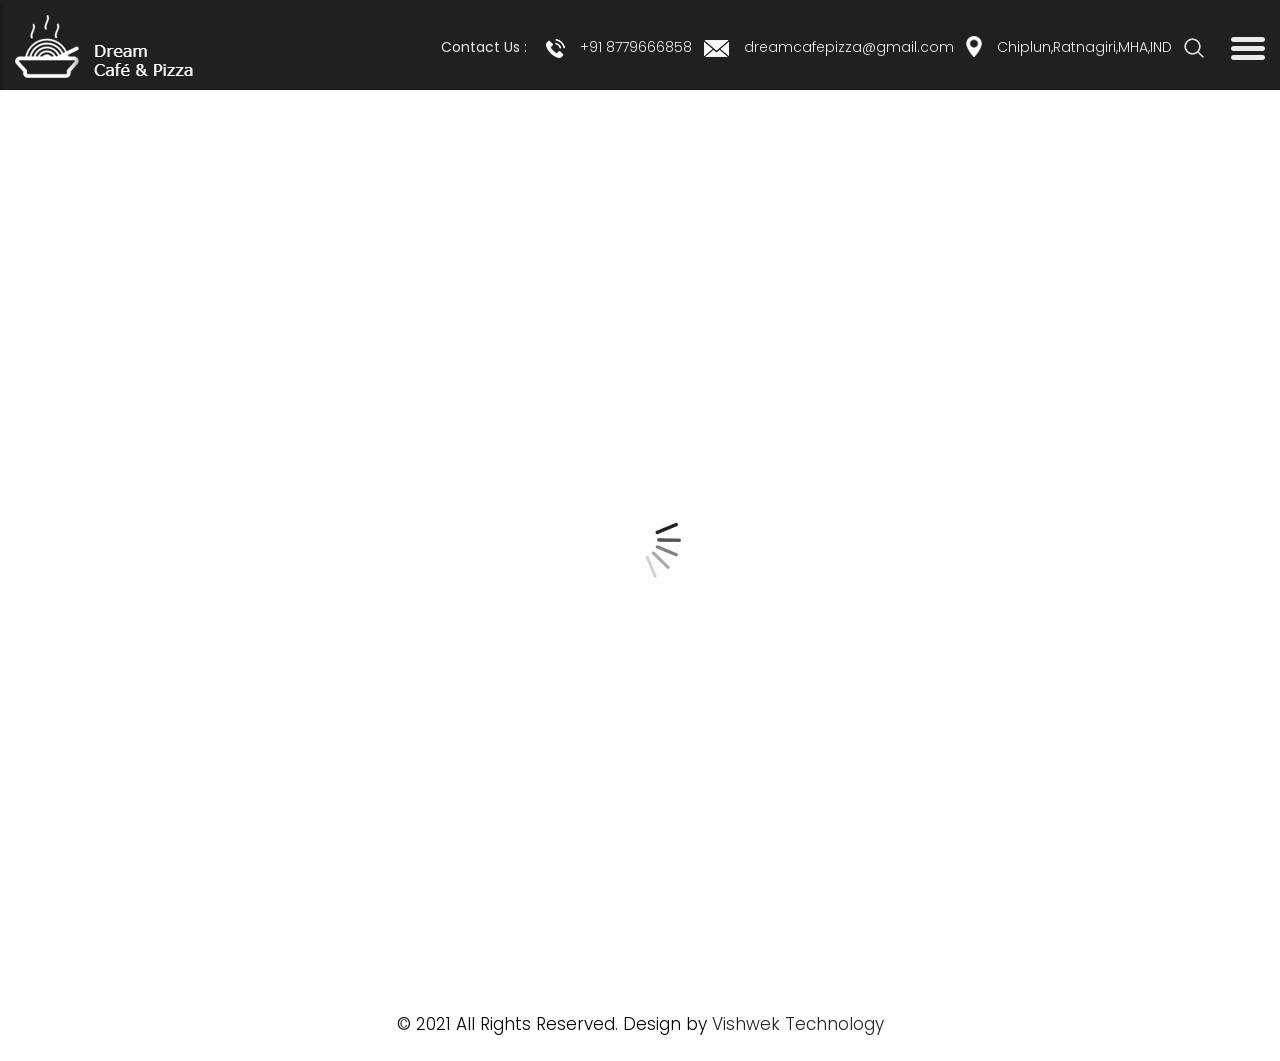
<file: contact.html>
﻿<!DOCTYPE html>
<html lang="en">

<head>
    <!-- basic -->
    <meta charset="utf-8">
    <meta http-equiv="X-UA-Compatible" content="IE=edge">
    <!-- mobile metas -->
    <meta name="viewport" content="width=device-width, initial-scale=1">
    <meta name="viewport" content="initial-scale=1, maximum-scale=1">
    <!-- site metas -->
    <title>Dream Café & Pizza</title>
    <meta name="keywords" content="">
    <meta name="description" content="">
    <meta name="author" content="">
    <!-- bootstrap css -->
    <link rel="stylesheet" href="css/bootstrap.min.css">
    <!-- owl css -->
    <link rel="stylesheet" href="css/owl.carousel.min.css">
    <!-- style css -->
    <link rel="stylesheet" href="css/style.css">
    <!-- responsive-->
    <link rel="stylesheet" href="css/responsive.css">
    <!-- awesome fontfamily -->
    <link rel="stylesheet" href="https://cdnjs.cloudflare.com/ajax/libs/font-awesome/4.7.0/css/font-awesome.min.css">
    <!--[if lt IE 9]>
      <script src="https://oss.maxcdn.com/html5shiv/3.7.3/html5shiv.min.js"></script>
      <script src="https://oss.maxcdn.com/respond/1.4.2/respond.min.js"></script><![endif]-->
</head>
<!-- body -->

<body class="main-layout Contact_page">
    <!-- loader  -->
    <div class="loader_bg">
        <div class="loader"><img src="images/loading.gif" alt="" /></div>
    </div>

    <div class="wrapper">
    <!-- end loader -->

     <div class="sidebar">
            <!-- Sidebar  -->
            <nav id="sidebar">

                <div id="dismiss">
                    <i class="fa fa-arrow-left"></i>
                </div>

                <ul class="list-unstyled components">

                    <li >
                        <a href="index.html">Home</a>
                    </li>
                    <li>
                        <a href="about.html">About</a>
                    </li>
                    <li>
                        <a href="recipe.html">Recipe</a>
                    </li>
                    <li>
                        <a href="blog.html">Blog</a>
                    </li>
                    <li class="active">
                        <a href="contact.html">Contact Us</a>
                    </li>
                </ul>

            </nav>
        </div>

    <div id="content">
    <!-- header -->
    <header>
        <div class="container-fluid">
            <div class="row">
                <div class="col-md-3">
                    <div class="full">
                        <a class="logo" href="index.html"><img src="images/logo.png" alt="#" /></a>
                    </div>
                </div>
                <div class="col-md-9">
                    <div class="full">
                        <div class="right_header_info">
                            <ul>
                                <li class="dinone">Contact Us : <img style="margin-right: 15px;margin-left: 15px;" src="images/phone_icon.png" alt="#"><a href="#">+91 8779666858</a></li>
                                <li class="dinone"><img style="margin-right: 15px;" src="images/mail_icon.png" alt="#"><a href="#">dreamcafepizza@gmail.com</a></li>
                                <li class="dinone"><img style="margin-right: 15px;height: 21px;position: relative;top: -2px;" src="images/location_icon.png" alt="#"><a href="#">Chiplun,Ratnagiri,MHA,IND</a></li>                                
                                <li><img style="margin-right: 15px;" src="images/search_icon.png" alt="#"></li>
                                <li>
                                    <button type="button" id="sidebarCollapse">
                                        <img src="images/menu_icon.png" alt="#">
                                    </button>
                                </li>
                            </ul>
                        </div>
                    </div>
                </div>
            </div>
        </div>
    </header>
    <!-- end header -->
    <!-- footer -->
    <fooetr>
        <div class="footer">
            <div class="container-fluid">
                <div class="row">
                  <div class=" col-md-12">
                    <h2>Request  A<strong class="white"> Call  Back</strong></h2>
                  </div>
                    <div class="col-xl-6 col-lg-6 col-md-6 col-sm-12">
                      
                        <form class="main_form">
                            <div class="row">
                             
                                <div class="col-xl-12 col-lg-12 col-md-12 col-sm-12">
                                    <input class="form-control" placeholder="Name" type="text" name="Name">
                                </div>
                                <div class="col-xl-12 col-lg-12 col-md-12 col-sm-12">
                                    <input class="form-control" placeholder="Email" type="text" name="Email">
                                </div>
                                <div class="col-xl-12 col-lg-12 col-md-12 col-sm-12">
                                    <input class="form-control" placeholder="Phone" type="text" name="Phone">
                                </div>
                                <div class="col-xl-12 col-lg-12 col-md-12 col-sm-12">
                                    <textarea class="textarea" placeholder="Message" type="text" name="Message"></textarea>
                                </div>
                                <div class="col-xl-12 col-lg-12 col-md-12 col-sm-12">
                                    <button class="send">Send</button>
                                </div>
                            </div>
                        </form>
                    </div>
                    <div class="col-xl-6 col-lg-6 col-md-6 col-sm-12">
                        <div class="img-box">
                            <figure><img src="images/img.jpg" alt="img" /></figure>
                        </div>
                    </div>
                </div>
                <div class="row">
                    <div class="col-md-12">
                        <div class="footer_logo">
                          <a href="index.html"><img src="images/logo1.jpg" alt="logo" /></a>
                        </div>
                    </div>
                    <div class="col-md-12">
                        <ul class="lik">
                            <li > <a href="index.html">Home</a></li>
                            <li> <a href="about.html">About</a></li>
                            <li> <a href="recipe.html">Recipe</a></li>
                            <li> <a href="blog.html">blog</a></li>
                            <li class="active"> <a href="contact.html">Contact us</a></li>
                        </ul>
                    </div>                     
                </div>
            </div>
            <div class="copyright">
                <div class="container">
                    <p>© 2021 All Rights Reserved. Design by<a href="#"> Vishwek Technology</a></p>
                </div>
            </div>
        </div>
    </fooetr>
    <!-- end footer -->

    </div>
    </div>
    <div class="overlay"></div>
    <!-- Javascript files-->
    <script src="js/jquery.min.js"></script>
    <script src="js/popper.min.js"></script>
    <script src="js/bootstrap.bundle.min.js"></script>
    <script src="js/owl.carousel.min.js"></script>
    <script src="js/custom.js"></script>
     <script src="js/jquery.mCustomScrollbar.concat.min.js"></script>
    
     <script src="js/jquery-3.0.0.min.js"></script>
   <script type="text/javascript">
        $(document).ready(function() {
            $("#sidebar").mCustomScrollbar({
                theme: "minimal"
            });

            $('#dismiss, .overlay').on('click', function() {
                $('#sidebar').removeClass('active');
                $('.overlay').removeClass('active');
            });

            $('#sidebarCollapse').on('click', function() {
                $('#sidebar').addClass('active');
                $('.overlay').addClass('active');
                $('.collapse.in').toggleClass('in');
                $('a[aria-expanded=true]').attr('aria-expanded', 'false');
            });
        });
    </script>

</body>

</html>
</file>
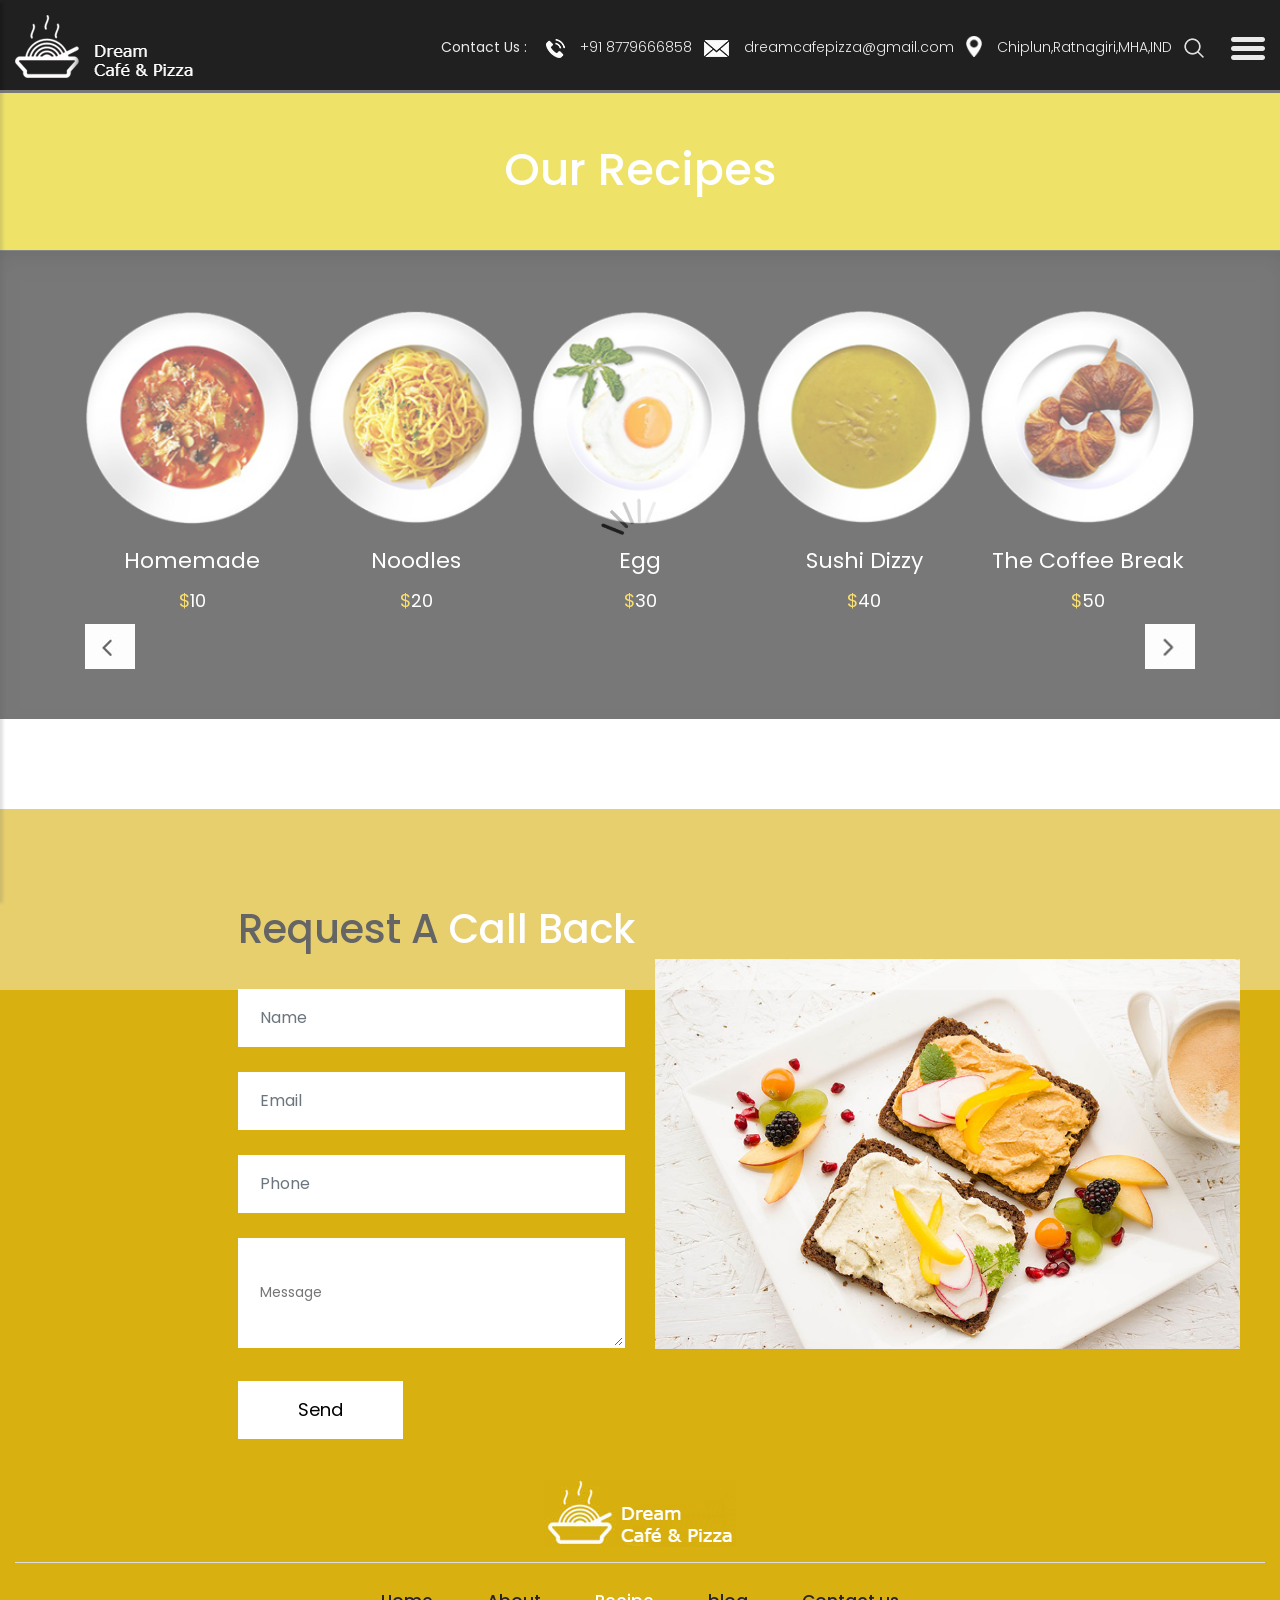
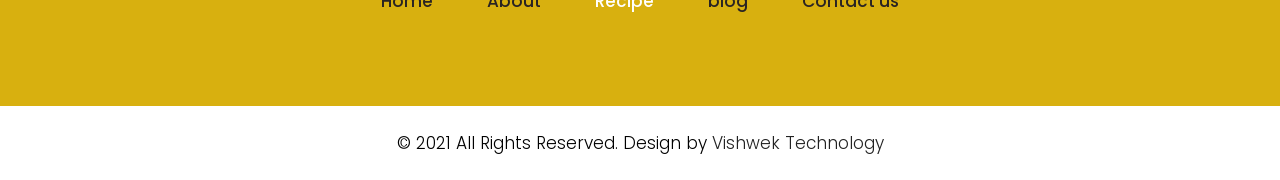
<file: recipe.html>
﻿<!DOCTYPE html>
<html lang="en">

<head>
    <!-- basic -->
    <meta charset="utf-8">
    <meta http-equiv="X-UA-Compatible" content="IE=edge">
    <!-- mobile metas -->
    <meta name="viewport" content="width=device-width, initial-scale=1">
    <meta name="viewport" content="initial-scale=1, maximum-scale=1">
    <!-- site metas -->
    <title>Dream Café & Pizza</title>
    <meta name="keywords" content="">
    <meta name="description" content="">
    <meta name="author" content="">
    <!-- bootstrap css -->
    <link rel="stylesheet" href="css/bootstrap.min.css">
    <!-- owl css -->
    <link rel="stylesheet" href="css/owl.carousel.min.css">
    <!-- style css -->
    <link rel="stylesheet" href="css/style.css">
    <!-- responsive-->
    <link rel="stylesheet" href="css/responsive.css">
    <!-- awesome fontfamily -->
    <link rel="stylesheet" href="https://cdnjs.cloudflare.com/ajax/libs/font-awesome/4.7.0/css/font-awesome.min.css">
    <!--[if lt IE 9]>
      <script src="https://oss.maxcdn.com/html5shiv/3.7.3/html5shiv.min.js"></script>
      <script src="https://oss.maxcdn.com/respond/1.4.2/respond.min.js"></script><![endif]-->
</head>
<!-- body -->
 
<body class="main-layout Recipes_page">
    <!-- loader  -->
    <div class="loader_bg">
        <div class="loader"><img src="images/loading.gif" alt="" /></div>
    </div>

    <div class="wrapper">
    <!-- end loader -->

     <div class="sidebar">
            <!-- Sidebar  -->
            <nav id="sidebar">

                <div id="dismiss">
                    <i class="fa fa-arrow-left"></i>
                </div>

                <ul class="list-unstyled components">

                    <li >
                        <a href="index.html">Home</a>
                    </li>
                    <li>
                        <a href="about.html">About</a>
                    </li>
                    <li class="active">
                        <a href="recipe.html">Recipe</a>
                    </li>
                    <li>
                        <a href="blog.html">Blog</a>
                    </li>
                    <li>
                        <a href="contact.html">Contact Us</a>
                    </li>
                </ul>

            </nav>
        </div>

    <div id="content">
    <!-- header -->
    <header>
        <div class="container-fluid">
            <div class="row">
                <div class="col-md-3">
                    <div class="full">
                        <a class="logo" href="index.html"><img src="images/logo.png" alt="#" /></a>
                    </div>
                </div>
                <div class="col-md-9">
                    <div class="full">
                        <div class="right_header_info">
                            <ul>
                                <li class="dinone">Contact Us : <img style="margin-right: 15px;margin-left: 15px;" src="images/phone_icon.png" alt="#"><a href="#">+91 8779666858</a></li>
                                <li class="dinone"><img style="margin-right: 15px;" src="images/mail_icon.png" alt="#"><a href="#">dreamcafepizza@gmail.com</a></li>
                                <li class="dinone"><img style="margin-right: 15px;height: 21px;position: relative;top: -2px;" src="images/location_icon.png" alt="#"><a href="#">Chiplun,Ratnagiri,MHA,IND</a></li>                                
                                <li><img style="margin-right: 15px;" src="images/search_icon.png" alt="#"></li>
                                <li>
                                    <button type="button" id="sidebarCollapse">
                                        <img src="images/menu_icon.png" alt="#">
                                    </button>
                                </li>
                            </ul>
                        </div>
                    </div>
                </div>
            </div>
        </div>
    </header>
    <!-- end header -->
    
    <div class="yellow_bg">
   <div class="container">
            <div class="row">
               <div class="col-md-12">
                  <div class="title">
                     <h2>Our Recipes</h2>
                    
                  </div>
               </div>
            </div>
          </div>
</div>
    <!-- section -->
    <section class="resip_section">
        <div class="container">
            <div class="row">
               
                <div class="col-md-12">
            <div class="owl-carousel owl-theme">

                <div class="item">
                    <div class="product_blog_img">
                        <img src="images/rs1.png" alt="#" />
                    </div>
                    <div class="product_blog_cont">
                        <h3>Homemade</h3>
                        <h4><span class="theme_color">$</span>10</h4>
                    </div>
                </div>
                <div class="item">
                    <div class="product_blog_img">
                        <img src="images/rs2.png" alt="#" />
                    </div>
                    <div class="product_blog_cont">
                        <h3>Noodles</h3>
                        <h4><span class="theme_color">$</span>20</h4>
                    </div>
                </div>
                <div class="item">
                    <div class="product_blog_img">
                        <img src="images/rs3.png" alt="#" />
                    </div>
                    <div class="product_blog_cont">
                        <h3>Egg</h3>
                        <h4><span class="theme_color">$</span>30</h4>
                    </div>
                </div>
                <div class="item">
                    <div class="product_blog_img">
                        <img src="images/rs4.png" alt="#" />
                    </div>
                    <div class="product_blog_cont">
                        <h3>Sushi Dizzy</h3>
                        <h4><span class="theme_color">$</span>40</h4>
                    </div>
                </div>
                <div class="item">
                    <div class="product_blog_img">
                        <img src="images/rs5.png" alt="#" />
                    </div>
                    <div class="product_blog_cont">
                        <h3>The Coffee Break</h3>
                        <h4><span class="theme_color">$</span>50</h4>
                    </div>
                </div>
                <div class="item">
                    <div class="product_blog_img">
                        <img src="images/rs1.png" alt="#" />
                    </div>
                    <div class="product_blog_cont">
                        <h3>Homemade</h3>
                        <h4><span class="theme_color">$</span>10</h4>
                    </div>
                </div>
                <div class="item">
                    <div class="product_blog_img">
                        <img src="images/rs2.png" alt="#" />
                    </div>
                    <div class="product_blog_cont">
                        <h3>Noodles</h3>
                        <h4><span class="theme_color">$</span>20</h4>
                    </div>
                </div>
                <div class="item">
                    <div class="product_blog_img">
                        <img src="images/rs3.png" alt="#" />
                    </div>
                    <div class="product_blog_cont">
                        <h3>Egg</h3>
                        <h4><span class="theme_color">$</span>30</h4>
                    </div>
                </div>
                <div class="item">
                    <div class="product_blog_img">
                        <img src="images/rs4.png" alt="#" />
                    </div>
                    <div class="product_blog_cont">
                        <h3>Sushi Dizzy</h3>
                        <h4><span class="theme_color">$</span>40</h4>
                    </div>
                </div>
                <div class="item">
                    <div class="product_blog_img">
                        <img src="images/rs5.png" alt="#" />
                    </div>
                    <div class="product_blog_cont">
                        <h3>The Coffee Break</h3>
                        <h4><span class="theme_color">$</span>50</h4>
                    </div>
                </div>

            </div>
        </div>
            </div>
        </div>
    </section>


    <!-- footer -->
    <fooetr>
        <div class="footer">
            <div class="container-fluid">
                <div class="row">
                  <div class=" col-md-12">
                    <h2>Request  A<strong class="white"> Call  Back</strong></h2>
                  </div>
                    <div class="col-xl-6 col-lg-6 col-md-6 col-sm-12">
                      
                        <form class="main_form">
                            <div class="row">
                             
                                <div class="col-xl-12 col-lg-12 col-md-12 col-sm-12">
                                    <input class="form-control" placeholder="Name" type="text" name="Name">
                                </div>
                                <div class="col-xl-12 col-lg-12 col-md-12 col-sm-12">
                                    <input class="form-control" placeholder="Email" type="text" name="Email">
                                </div>
                                <div class="col-xl-12 col-lg-12 col-md-12 col-sm-12">
                                    <input class="form-control" placeholder="Phone" type="text" name="Phone">
                                </div>
                                <div class="col-xl-12 col-lg-12 col-md-12 col-sm-12">
                                    <textarea class="textarea" placeholder="Message" type="text" name="Message"></textarea>
                                </div>
                                <div class="col-xl-12 col-lg-12 col-md-12 col-sm-12">
                                    <button class="send">Send</button>
                                </div>
                            </div>
                        </form>
                    </div>
                    <div class="col-xl-6 col-lg-6 col-md-6 col-sm-12">
                        <div class="img-box">
                            <figure><img src="images/img.jpg" alt="img" /></figure>
                        </div>
                    </div>
                </div>
                <div class="row">
                    <div class="col-md-12">
                        <div class="footer_logo">
                          <a href="index.html"><img src="images/logo1.jpg" alt="logo" /></a>
                        </div>
                    </div>
                    <div class="col-md-12">
                        <ul class="lik">
                            <li > <a href="index.html">Home</a></li>
                            <li> <a href="about.html">About</a></li>
                            <li class="active"> <a href="recipe.html">Recipe</a></li>
                            <li> <a href="blog.html">blog</a></li>
                            <li> <a href="contact.html">Contact us</a></li>
                        </ul>
                    </div>                    
                </div>
            </div>
            <div class="copyright">
                <div class="container">
                    <p>© 2021 All Rights Reserved. Design by<a href="#"> Vishwek Technology</a></p>
                </div>
            </div>
        </div>
    </fooetr>
    <!-- end footer -->

    </div>
    </div>
    <div class="overlay"></div>
    <!-- Javascript files-->
    <script src="js/jquery.min.js"></script>
    <script src="js/popper.min.js"></script>
    <script src="js/bootstrap.bundle.min.js"></script>
    <script src="js/owl.carousel.min.js"></script>
    <script src="js/custom.js"></script>
     <script src="js/jquery.mCustomScrollbar.concat.min.js"></script>
    
     <script src="js/jquery-3.0.0.min.js"></script>
   <script type="text/javascript">
        $(document).ready(function() {
            $("#sidebar").mCustomScrollbar({
                theme: "minimal"
            });

            $('#dismiss, .overlay').on('click', function() {
                $('#sidebar').removeClass('active');
                $('.overlay').removeClass('active');
            });

            $('#sidebarCollapse').on('click', function() {
                $('#sidebar').addClass('active');
                $('.overlay').addClass('active');
                $('.collapse.in').toggleClass('in');
                $('a[aria-expanded=true]').attr('aria-expanded', 'false');
            });
        });
    </script>

<script>
         $(document).ready(function() {
           var owl = $('.owl-carousel');
           owl.owlCarousel({
             margin: 10,
             nav: true,
             loop: true,
             responsive: {
               0: {
                 items: 1
               },
               600: {
                 items: 2
               },
               1000: {
                 items: 5
               }
             }
           })
         })
      </script>

</body>

</html>
</file>
<file: css/style.css>
/*--------------------------------------------------------------------- File Name: style.css ---------------------------------------------------------------------*/
/*--------------------------------------------------------------------- import Fonts ---------------------------------------------------------------------*/
 @import url('https://fonts.googleapis.com/css?family=Rajdhani:300,400,500,600,700');
 @import url('https://fonts.googleapis.com/css?family=Poppins:100,100i,200,200i,300,300i,400,400i,500,500i,600,600i,700,700i,800,800i,900,900i');
 @import url('https://fonts.googleapis.com/css?family=Raleway:100,100i,200,200i,300,300i,400,400i,500,500i,600,600i,700,700i,800,800i,900,900i');
/*--------------------------------------------------------------------- import Files ---------------------------------------------------------------------*/
 @import url(font-awesome.min.css);
 @import url(owl.carousel.min.css);
/*--------------------------------------------------------------------- basic ---------------------------------------------------------------------*/
 body {
     color: #666666;
     font-size: 14px;
     font-family: 'poppins', sans-serif;
     line-height: 1.80857;
     font-weight: normal;
}
 a {
     color: #1f1f1f;
     text-decoration: none !important;
     outline: none !important;
     -webkit-transition: all .3s ease-in-out;
     -moz-transition: all .3s ease-in-out;
     -ms-transition: all .3s ease-in-out;
     -o-transition: all .3s ease-in-out;
     transition: all .3s ease-in-out;
}
 h1, h2, h3, h4, h5, h6 {
     letter-spacing: 0;
     font-weight: normal;
     position: relative;
     padding: 0 0 10px 0;
     font-weight: normal;
     line-height: normal;
     color: #111111;
     margin: 0 
}
 h1 {
     font-size: 24px 
}
 h2 {
     font-size: 22px 
}
 h3 {
     font-size: 18px 
}
 h4 {
     font-size: 16px 
}
 h5 {
     font-size: 14px 
}
 h6 {
     font-size: 13px 
}
 *, *::after, *::before {
     -webkit-box-sizing: border-box;
     -moz-box-sizing: border-box;
     box-sizing: border-box;
}
 h1 a, h2 a, h3 a, h4 a, h5 a, h6 a {
     color: #212121;
     text-decoration: none!important;
     opacity: 1 
}
 button:focus {
     outline: none;
}
 ul, li, ol {
     margin: 0px;
     padding: 0px;
     list-style: none;
}
 p {
     margin: 0px;
     font-weight: 300;
     font-size: 15px;
     line-height: 24px;
}
 a {
     color: #222222;
     text-decoration: none;
     outline: none !important;
}
 a, .btn {
     text-decoration: none !important;
     outline: none !important;
     -webkit-transition: all .3s ease-in-out;
     -moz-transition: all .3s ease-in-out;
     -ms-transition: all .3s ease-in-out;
     -o-transition: all .3s ease-in-out;
     transition: all .3s ease-in-out;
}
 img {
     max-width: 100%;
     height: auto;
}
 :focus {
     outline: 0;
}
 .btn-custom {
     margin-top: 20px;
     background-color: transparent !important;
     border: 2px solid #ddd;
     padding: 12px 40px;
     font-size: 16px;
}
 .lead {
     font-size: 18px;
     line-height: 30px;
     color: #767676;
     margin: 0;
     padding: 0;
}
 .form-control:focus {
     border-color: #ffffff !important;
     box-shadow: 0 0 0 .2rem rgba(255, 255, 255, .25);
}
 .navbar-form input {
     border: none !important;
}
 .badge {
     font-weight: 500;
}
 blockquote {
     margin: 20px 0 20px;
     padding: 30px;
}
 button {
     border: 0;
     margin: 0;
     padding: 0;
     cursor: pointer;
}
 .full {
     float: left;
     width: 100%;
}
 .layout_padding {
     padding-top: 90px;
     padding-bottom: 90px;
}
 .layout_padding_2 {
     padding-top: 75px;
     padding-bottom: 75px;
}
 .light_silver {
     background: #f9f9f9;
}
 .theme_bg {
     background: #38c8a8;
}
 .margin_top_30 {
     margin-top: 30px !important;
}
 .full {
     width: 100%;
     float: left;
     margin: 0;
     padding: 0;
}
/**-- heading section --**/
 .main_heading {
     text-align: center;
     display: flex;
     justify-content: center;
     position: relative;
     margin-bottom: 50px;
}
 .main_heading h2 {
     padding: 0;
     font-size: 48px;
     line-height: 60px;
     font-weight: 400;
     position: relative;
     letter-spacing: -0.5px;
     color: #114c7d;
     border-left: solid #38c8a8 10px;
     padding-left: 15px;
}
 .main_heading h2 strong {
     background: #38c8a8;
     color: #fff;
     font-weight: 600;
     padding: 0 15px;
     line-height: 68px;
}
 .white_heading_main h2 {
     color: #fff;
}
 .small_main_heading {
     margin-top: 25px;
     float: left;
     width: 100%;
     border-bottom: solid rgba(0, 0, 0, 0.07) 1px;
     margin-bottom: 25px;
}
 .small_main_heading h2 {
     padding: 2px 0 20px 0;
     color: #114c7d;
     font-weight: 400;
     font-size: 28px;
     background-image: url('../images/fevicon.png');
     background-repeat: no-repeat;
     padding-left: 55px;
     letter-spacing: -0.5px;
}
 .small_main_heading h2 strong {
     color: #38c8a8;
     font-weight: 600;
}
 .main_bt {
     background: #38c8a8;
     color: #fff;
     padding: 8px 25px 8px 20px;
     float: left;
     font-size: 15px;
     font-weight: 300;
     border-left: solid #114c7d 5px;
     border-radius: 0;
}
 a.readmore_bt {
     color: #fff;
     font-weight: 300;
     text-decoration: underline !important;
}
 .main_bt:hover, .main_bt:focus {
     background: #114c7d;
     border-left: solid #38c8a8 5px;
     color: #fff;
}
 .margin_top_50 {
     margin-top: 50px;
}
 .margin_bottom_30_all {
     margin-bottom: 30px;
}
 .text_align_center {
     text-align: center;
}
/*---------------------------- preloader area ----------------------------*/
 .loader_bg {
     position: fixed;
     z-index: 9999999;
     background: #fff;
     width: 100%;
     height: 100%;
}
 .loader {
     height: 100%;
     width: 100%;
     position: absolute;
     left: 0;
     top: 0;
     display: flex;
     justify-content: center;
     align-items: center;
}
 .loader img {
     width: 280px;
}
/*--------------------------------------------------------------------- header ---------------------------------------------------------------------*/
 header {
     min-height: 90px;
     background: #212020;
     padding: 15px 0;
     position: fixed;
     width: 100%;
     top: 0;
     left: 0;
     z-index: 998;
}
 header .container-fluid {
     max-width: 1850px;
}
 .right_header_info {
     width: 100%;
     float: left;
     padding: 20px 0 0;
}
 .right_header_info ul {
     list-style: none;
     padding: 0;
     margin: 0;
     float: right;
}
 .right_header_info ul li {
     display: inline;
     font-size: 16px;
     margin-left: 45px;
     color: #eaeaea;
     font-weight: 400;
     float: left;
}
 .right_header_info ul li a {
     color: #eaeaea;
     font-weight: 300;
}
 .button_user a {
     float: left;
     min-width: 75px;
     height: 35px;
     text-align: center;
     line-height: 35px;
     position: relative;
     top: -3px;
     padding: 0 15px;
     margin: 0 2px;
}
 .button_user a {
     float: left;
     min-width: 75px;
     height: 40px;
     text-align: center;
     line-height: 38px;
     position: relative;
     top: -7px;
     padding: 0 15px;
     margin: 0 2px;
     border: solid #eaeaea 1px;
}
 .button_user a:hover, .button_user a:focus, .button_user a.active {
     background: #e3d105;
     color: #fff;
     border-color: #e3d105;
     color: #222;
}
 #sidebarCollapse {
     background: transparent;
}
 .slider_section {
     background: #212020;
     min-height: 100vh;
     padding-top: 93px;
}
/** slider section **/
 #main_slider {
     padding: 90px 0 30px;
}
 .slider_section .container {
     width: 100%;
     max-width: 1920px;
}
 .vert .carousel-item-next.carousel-item-left, .vert .carousel-item-prev.carousel-item-right {
     -webkit-transform: translate3d(0, 0, 0);
     transform: translate3d(0, 0, 0);
}
 .vert .carousel-item-next, .vert .active.carousel-item-right {
     -webkit-transform: translate3d(0, 100%, 0);
     transform: translate3d(0, 100% 0);
}
 .vert .carousel-item-prev, .vert .active.carousel-item-left {
     -webkit-transform: translate3d(0,-100%, 0);
     transform: translate3d(0,-100%, 0);
}
 .slider_cont {
     padding-left: 190px;
     float: left;
     margin: 100px 0 0;
}
 .slider_cont h3 {
     font-size: 70px;
     font-weight: 600;
     color: #fff;
     line-height: 70px;
     letter-spacing: -2px;
}
 .slider_cont p {
     font-size: 18px;
     color: #999;
     line-height: normal;
     font-weight: 300;
     margin-top: 15px;
     margin-bottom: 10px;
     padding-right: 30px;
}
 #main_slider .carousel-control-prev, #main_slider .carousel-control-next {
     width: 65px;
     height: 65px;
     background: #e1e0e0;
     opacity: 1;
     font-size: 30px;
     color: #212020;
     border-radius: 100%;
}
 #main_slider a.carousel-control-prev {
     position: absolute;
     left: 50px;
     top: 42%;
}
 #main_slider a.carousel-control-next {
     position: absolute;
     left: 50px;
     top: 52%;
}
 .main_bt_border {
     color: #fff;
     font-size: 18px;
     font-weight: 300;
     min-width: 150px;
     border: solid #fff 1px;
     float: left;
     text-align: center;
     min-height: 50px;
     line-height: 50px;
     margin-top: 20px;
}
 .main_bt_border:hover, .main_bt_border:focus {
     background: #e3d105;
     border-color: #e3d105;
     color: #222;
}
 .theme_color {
     color: #f8c90d !important;
}
.resip_section {
    background: #212020;
    margin-top: 0;
    padding: 60px 0px 50px 0px;
    border-top: solid rgba(255,255,255,.1) 1px;
    box-shadow: inset 0 10px 30px -16px #000;
}
 .ourheading h2 {
    font-size: 45px;
     font-weight: 500;
     line-height: 40px;
     color: #fff;
     padding-bottom: 38px;
}
 .product_blog_cont {
     text-align: center;
     padding-top: 20px;
}
 .product_blog_cont h3 {
     color: #fff;
     font-size: 22px;
     font-weight: 400;
     text-align: center;
}
 .product_blog_cont h4 {
     color: #fff;
     font-size: 18px;
}
 .bgbg {
    font-size: 33px !important;
}
 .carousel-control-prev:focus, .carousel-control-prev:hover {
    background: #e3d105;
     color: #000;
}
 .carousel-control-prev {
     left: -160px;
     color: #000;
     opacity: 1;
     width: 55px;
     height:55px;
     background: #fff;
     top: 35%;
}
 .carousel-control-next:focus, .carousel-control-next:hover {
    background: #e3d105;
     color: #000;
}
 .carousel-control-next {
     right: -160px;
     color: #000;
     opacity: 1;
     width: 55px;
     height:55px;
     background: #fff;
     top: 35%;
}
 .owl-prev span {
     display: none;
}
 .owl-prev {
     width: 50px;
     height: 45px;
     background: url(../images/icon.jpg) !important;
     float: left;
     opacity: 1;
     color: #000;
}
 .owl-next {
     width: 50px;
     height: 45px;
     background: url(../images/-2.jpg) !important;
     float: right;
     opacity: 1;
     color: #000;
}
 .owl-next:hover{
    background: #e3d105;
     color: #000;
}
 .owl-dots {
     display: none;
}
 .owl-next span {
     display: none;
}
/** about **/
 .about {
    padding-top: 90px;
}
 .about .about_box {
    background: #191918;
     padding: 55px 40px;
}
 .about .about_box h3 {
     font-size: 30px;
     line-height: 28px;
     color: #fff;
     font-weight: 500;
     padding: 0;
}
 .about .about_box p {
     color: #ffff;
     font-size: 17px;
     line-height: 28px;
     padding: 30px 0px;
     font-weight: 400;
}
 .about .about_box a {
     color: #fff;
     font-size: 22px;
     line-height: 29px;
}
 .about .about_box a:hover {
     color: #e7bb0b;
}
 .about .about_img {
     height: 100%;
     background: #d8b00f;
     margin-top: 90px;
}
 .about .about_img figure {
     margin: 0;
     margin-right: 0px;
     padding: 92px 0px 0px 60px;
     margin-right: -64px;
}
/** end about **/
/** blog **/
 .blog {
    padding-top: 180px;
}
 .title {
    text-align: center;
     padding-bottom: 60px;
}
 .title h2 {
    font-size: 45px;
     font-weight: 500;
     line-height: 40px;
     color: #191918;
     padding: 20px 0px;
}
 .title span {
    color: #191918;
     font-size: 17px;
     line-height: 20px;
     display: block;
}
 .blog .blog_box {
    border:#a1a1a1 solid 1px;
     background: #fff;
}
 .blog .blog_box .blog_img_box {
    background: #fff;
     box-shadow: #ddd 0px 3px 3px 0px;
}
 .blog .blog_box .blog_img_box figure {
    margin:0;
     position: relative;
}
 .blog_img_box figure img {
    width: 100%;
}
 .blog .blog_box .blog_img_box figure span {
     background: #000;
     top: 0;
     text-align: center;
     padding: 7px 10px;
     color: #fff;
     right: 0;
     left: 0;
     position: absolute;
     width: 100px;
}
 .blog .blog_box h3 {
     color: #373535;
     font-size: 22px;
     line-height: 25px;
     font-weight: 500;
     padding: 0px 20px;
     padding-top: 30px;
     padding-bottom: 15px;
}
 .blog .blog_box p {
     color: #525050;
     font-size: 17px;
     line-height: 28px;
     padding: 0px 20px;
     padding-bottom:28px;
}
/** end blog **/
/** Our Client **/
 .Client {
     padding-top:90px;
}
 .Client .title h2 {
     font-size: 45px;
     font-weight: 500;
     line-height: 40px;
     color: #191918;
     padding: 20px 0px;
     padding-bottom: 0px;
}
 .Client .Client_box {
     background: #212020;
     border-radius: 20px;
     text-align: center;
     padding: 65px 50px;
}
 .Client .Client_box h3 {
     color: #fff;
     font-size: 30px;
     line-height: 28px;
     padding: 25px 0px;
     padding-top: 32px;
}
 .Client .Client_box p {
     color: #fff;
     font-size: 17px;
     line-height:28px;
     font-weight: 400;
}
 .Client .Client_box i {
     padding-top: 20px;
     display: inline-block;
}
/** end Our Client **/
/*--------------------------------------------------------------------- footer ---------------------------------------------------------------------*/
 .footer {
     background: #d8b00f;
     padding-top:90px;
     margin-top: 90px;
}
 .footer h2 {
     color: #000;
     font-size: 40px;
     font-weight: 500;
     padding-left: 223px;
     padding-bottom: 0px;
}
 .white {
     color: #fff;
     font-weight: 500;
}
 .main_form {
     padding-top: 30px;
     padding-left: 223px;
}
 .form-control {
     border: #fff solid 2px;
     border-radius: inherit;
     margin-bottom: 25px;
     padding: 15px 20px;
     font-family: poppins;
}
 .form-control:focus {
     box-shadow: inherit;
     border: #fff solid 2px !important;
}
 .textarea {
     font-family: poppins;
     border: #fff solid 2px;
     margin-bottom: 25px;
     padding: 15px 20px;
     width: 100%;
     padding-top: 40px;
}
 .send {
     font-family: poppins;
     float: left;
     margin: 0 auto;
     display: block;
     background: #fff;
     color: #000;
     max-width: 165px;
     padding: 13px 0px;
     width: 100%;
     font-size: 18px;
}
 .send:hover {
     background: #000;
     color: #fff;
}
 .footer .img-box {
     padding-right: 25px;
}
 .footer_logo {
     margin-top: 40px;
     text-align: center;
     border-bottom: #ddd solid 1px;
     padding-bottom: 15px;
     margin-bottom: 15px;
}
 ul.lik {
    text-align: center;
     margin-top: 10px;
}
 ul.lik li {
    display: inline-block;
}
 ul.lik li a {
     color: #292323;
     font-size: 17px;
     line-height: 27px;
     padding: 0px 25px;
     font-weight: 500;
}
 ul.lik li a:hover {
     color: #fff;
}
 ul.lik li.active a {
    color: #fff;
}
 .new {
    text-align: center;
     margin-top: 40px;
}
 .new h3 {
    color: #fff;
     font-size:22px;
     font-weight: 500;
     display:inline-block;
     padding-right: 15px;
}
 .newtt p {
    color: #fff;
     text-align: center;
     margin-top: 35px;
}
 .newtetter {
    display: inline-block;
}
 .newtetter .tetter {
     padding: 9px 20px;
     border-radius: inherit;
     border: indianred
}
 .submit {
     background: #070100;
     margin-left: -3px;
     padding: 9px 50px;
     color: #fff;
}
 .submit:hover {
    background: #ddd;
     color: #000;
}
 .footer .img-box figure {
    margin: 0px;
}
 .footer .img-box figure img {
    width: 100%;
}
 .copyright {
    background: #fff;
     margin-top: 90px;
}
 .copyright p {
    color: #000;
     text-align: center;
     padding: 25px 0px;
     font-size: 17px;
}
 .copyright a:hover {
    color: #d8b00f;
}
 .owl-dot {
     background: #15cfe5 !important;
     width: 25px;
     height: 25px;
     margin-bottom: 25px !important;
     border-radius: 25px;
     margin: 0px 5px;
     margin-bottom: 0px;
}
/* --------------------------------------------------- SIDEBAR STYLE ----------------------------------------------------- */
 #sidebar {
     width: 280px;
     position: fixed;
     top: 0;
     left: -280px;
     height: 100vh;
     z-index: 999;
     background: #fff;
     color: #fff;
     transition: all 0.3s;
     overflow-y: scroll;
     box-shadow: 3px 3px 3px rgba(0, 0, 0, 0.2);
}
 #sidebar.active {
     left: 0;
}
 #dismiss {
     width: 35px;
     height: 35px;
     line-height: 34px;
     text-align: center;
     background: #111;
     position: absolute;
     top: 10px;
     right: 10px;
     cursor: pointer;
     -webkit-transition: all 0.3s;
     -o-transition: all 0.3s;
     transition: all 0.3s;
}
 #dismiss:hover {
     background: #111;
     color: #fff;
}
 .overlay {
     display: none;
     position: fixed;
     width: 100vw;
     height: 100vh;
     background: rgba(0, 0, 0, 0.7);
     z-index: 998;
     opacity: 0;
     transition: all 0.5s ease-in-out;
}
 .overlay.active {
     display: block;
     opacity: 1;
}
 #sidebarCollapse {
     background: transparent;
     padding: 0;
     border: none;
}
 #sidebar .sidebar-header {
     padding: 20px;
     background: #6d7fcc;
}
 #sidebar ul.components {
     padding: 55px 0;
}
 #sidebar ul p {
     color: #fff;
     padding: 10px;
}
 #sidebar ul li a {
     padding: 10px 25px;
     font-size: 1.3em;
     display: block;
     font-weight: 300;
}
 #sidebar ul li a:hover {
     color: #fff;
     background: #d8b00f;
}
 #sidebar ul li.active > a, a[aria-expanded="true"] {
     color: #fff;
     background: #d8b00f;
}
 a[data-toggle="collapse"] {
     position: relative;
}
 .dropdown-toggle::after {
     display: block;
     position: absolute;
     top: 50%;
     right: 20px;
     transform: translateY(-50%);
}
 ul ul a {
     font-size: 0.9em !important;
     padding-left: 30px !important;
     background: #6d7fcc;
}
 ul.CTAs {
     padding: 20px;
}
 ul.CTAs a {
     text-align: center;
     font-size: 0.9em !important;
     display: block;
     border-radius: 5px;
     margin-bottom: 5px;
}
 a.download {
     background: #fff;
     color: #7386D5;
}
 a.article, a.article:hover {
     background: #6d7fcc !important;
     color: #fff !important;
}
/*--------------------------------------------------------------------- ener page css ---------------------------------------------------------------------*/
 .bg_bg {
    background: url(../images/bg.jpg);
}
 .yellow_bg .title h2 {
     font-weight: bold;
     color: #fff;
     font-weight: 500;
}
 .yellow_bg {
     background-color: #e3d105;
     padding: 40px 0px;
     margin-top: 90px;
}
 .yellow_bg .title {
     padding-bottom: 0px;
     text-align: center;
}
 .about_page .about span {
    padding-top: 15px;
}
 .about_page .footer {
    margin-top: 180px;
}
 .blog_page .blog {
    padding-top: 90px;
}
 .blog_page .blog span {
    padding-top: 15px;
}
 .yellow_bg .title h2 {
     font-weight: bold;
     color: #fff;
     font-weight: 500;
}
</file>
<file: css/responsive.css>
/*--------------------------------------------------------------------- File Name: responsive.css ---------------------------------------------------------------------*/
 @media (min-width: 1200px) and (max-width: 1500px) {
     .right_header_info ul li {
        font-size: 14px;
         margin-left: 12px;
    }
     .slider_cont h3 {
        font-size: 36px;
         line-height: 45px;
    }
     .slider_cont p {
        margin-top: 10px;
         margin-bottom: 5px
    }
     .slider_section {
        min-height: auto;
    }
     .carousel-control-prev {
         width: 50px;
         height:50px;
         left: -20px;
         top: 95%;
    }
     .carousel-control-next {
         width: 50px;
         height:50px;
         right: -20px;
         top: 95%;
    }
}
 @media (min-width: 992px) and (max-width: 1199px) {
     .dinone {
        display: none !important;
    }
     .slider_section {
        min-height: auto;
    }
     .slider_cont {
        padding-left: 128px;
         margin: 0;
    }
     .slider_cont h3 {
        font-size: 36px;
         line-height: 45px;
    }
     .slider_cont p {
        margin-top: 10px;
         margin-bottom: 5px
    }
     #main_slider .carousel-control-prev, #main_slider .carousel-control-next {
        width: 54px;
         height: 54px;
    }
     .carousel-control-prev {
         width: 50px;
         height:50px;
         left: -20px;
         top: 95%;
    }
     .carousel-control-next {
         width: 50px;
         height:50px;
         right: -20px;
         top: 95%;
    }
     .about .about_img figure {
        padding: 155px 0px 0px 60px;
    }
     .footer h2 {
        padding-left: 17px;
    }
     .main_form {
        padding-left: 17px;
    }
}
 @media (min-width: 768px) and (max-width: 991px) {
     .dinone {
        display: none !important;
    }
     .slider_cont {
        display: none;
    }
     .slider_section {
        min-height: auto;
    }
     .slider_image img {
        height: 250px;
    }
     .slider_image.full.text_align_center img {
        height: 250px;
    }
     #main_slider a.carousel-control-prev {
        top: 31%;
    }
     .carousel-control-prev {
         left: -2px;
         width: 50px;
         height:50px;
         top: 95%;
    }
     .carousel-control-next {
         right: -2px;
         width: 50px;
         height:50px;
         top: 95%;
    }
     .blog {
         padding-top: 120px;
    }
     .about_page .footer {
        margin-top: 120px;
    }
     .about .about_img {
         margin-top: 30px;
    }
     .about .about_img figure {
        padding: 28px 0px 0px 60px;
         margin-right: -64px;
    }
     .blog .blog_box p {
         font-size: 15px;
         line-height: 22px;
         padding: 0px 10px;
    }
     .footer h2 {
        padding-left: 17px;
    }
     .main_form {
        padding-left: 17px;
    }
     .Client .Client_box {
        padding: 55px 30px;
    }
}
 @media (min-width: 576px) and (max-width: 767px) {
     .dinone {
        display: none !important;
    }
     .slider_cont {
        display: none;
    }
     .slider_section {
        min-height: auto;
    }
     .slider_image img {
        height: 250px;
    }
     .slider_image.full.text_align_center img {
        height: 250px;
    }
     #main_slider a.carousel-control-prev {
        top: 31%;
    }
     .right_header_info {
        padding: 0px 0 0;
    }
     .right_header_info ul {
        margin-top: -37px !important;
    }
     .carousel-control-prev {
         left: -2px;
         width: 50px;
         height:50px;
         top: 95%;
    }
     .carousel-control-next {
         right: -2px;
         width: 50px;
         height:50px;
         top: 95%;
    }
     .title h2 {
        font-size: 34px;
         line-height: 35px;
    }
     .about .about_img {
        margin-top: 30px;
         margin-right: 65px;
    }
     .about .about_img figure {
        padding: 31px 0px 0px 44px;
         margin-right: -60px;
    }
     .blog {
         padding-top: 120px;
    }
     .about_page .footer {
        margin-top: 120px;
    }
     .mar_bottom {
        margin-bottom: 30px;
    }
     .footer h2 {
        padding-left: 0px;
    }
     .main_form {
        padding-left: 0px;
    }
     .send {
        margin-bottom: 30px;
    }
     ul.lik li a {
        padding: 0px 21px;
    }
}
 @media (max-width: 575px) {
     .logo {
        text-align: center;
         display: block;
    }
     .right_header_info ul {
         float: inherit;
         float: inherit;
         text-align: center;
         display: flex;
         justify-content: center;
         width: 100%;
    }
     .right_header_info ul li {
        padding-top: 10px;
         margin-left: 10px;
    }
     .dinone {
        display: none !important;
    }
     .slider_cont {
        display: none;
    }
     #main_slider a.carousel-control-prev {
        top: 40%;
         left: 0px;
         width: 50px;
         height: 50px;
    }
     #main_slider a.carousel-control-next {
        top: 60%;
         left: 0px;
         width: 50px;
         height: 50px;
    }
     .slider_section {
        min-height: auto;
    }
     .slider_image img {
        height: 250px;
    }
     .slider_image.full.text_align_center img {
        height: 250px;
    }
     .product_blog_img {
        text-align: center;
    }
     .carousel-control-prev {
         left: -2px;
         width: 50px;
         height:50px;
         top: 95%;
    }
     .carousel-control-next {
         right: -2px;
         width: 50px;
         height:50px;
         top: 95%;
    }
     .title h2 {
        font-size: 36px;
         line-height: 38px;
    }
     .blog {
        padding-top: 120px;
    }
     .about_page .footer {
        margin-top: 120px;
    }
     .about .about_img figure {
        padding: 32px 0px 0px 32px;
         margin-right: -30px;
    }
     .about .about_img {
        margin-top: 30px;
         margin-right: 30px;
    }
     .about .about_box {
        padding: 55px 20px;
    }
     .Client .Client_box {
        padding: 65px 25px;
    }
     .mar_bottom {
        margin-bottom: 30px;
    }
     .footer h2 {
        padding-left: 0px;
         font-size: 28px;
    }
     .main_form {
        padding-left: 0px;
    }
     .send {
        margin-bottom: 30px;
    }
     ul.lik li a {
        padding: 0px 13px;
    }
     .newtetter .tetter {
        width: 64%;
    }
     .submit {
        width: 102px;
         padding: 9px 18px;
    }
     .yellow_bg {
        margin-top: 163px;
    }
}
</file>
